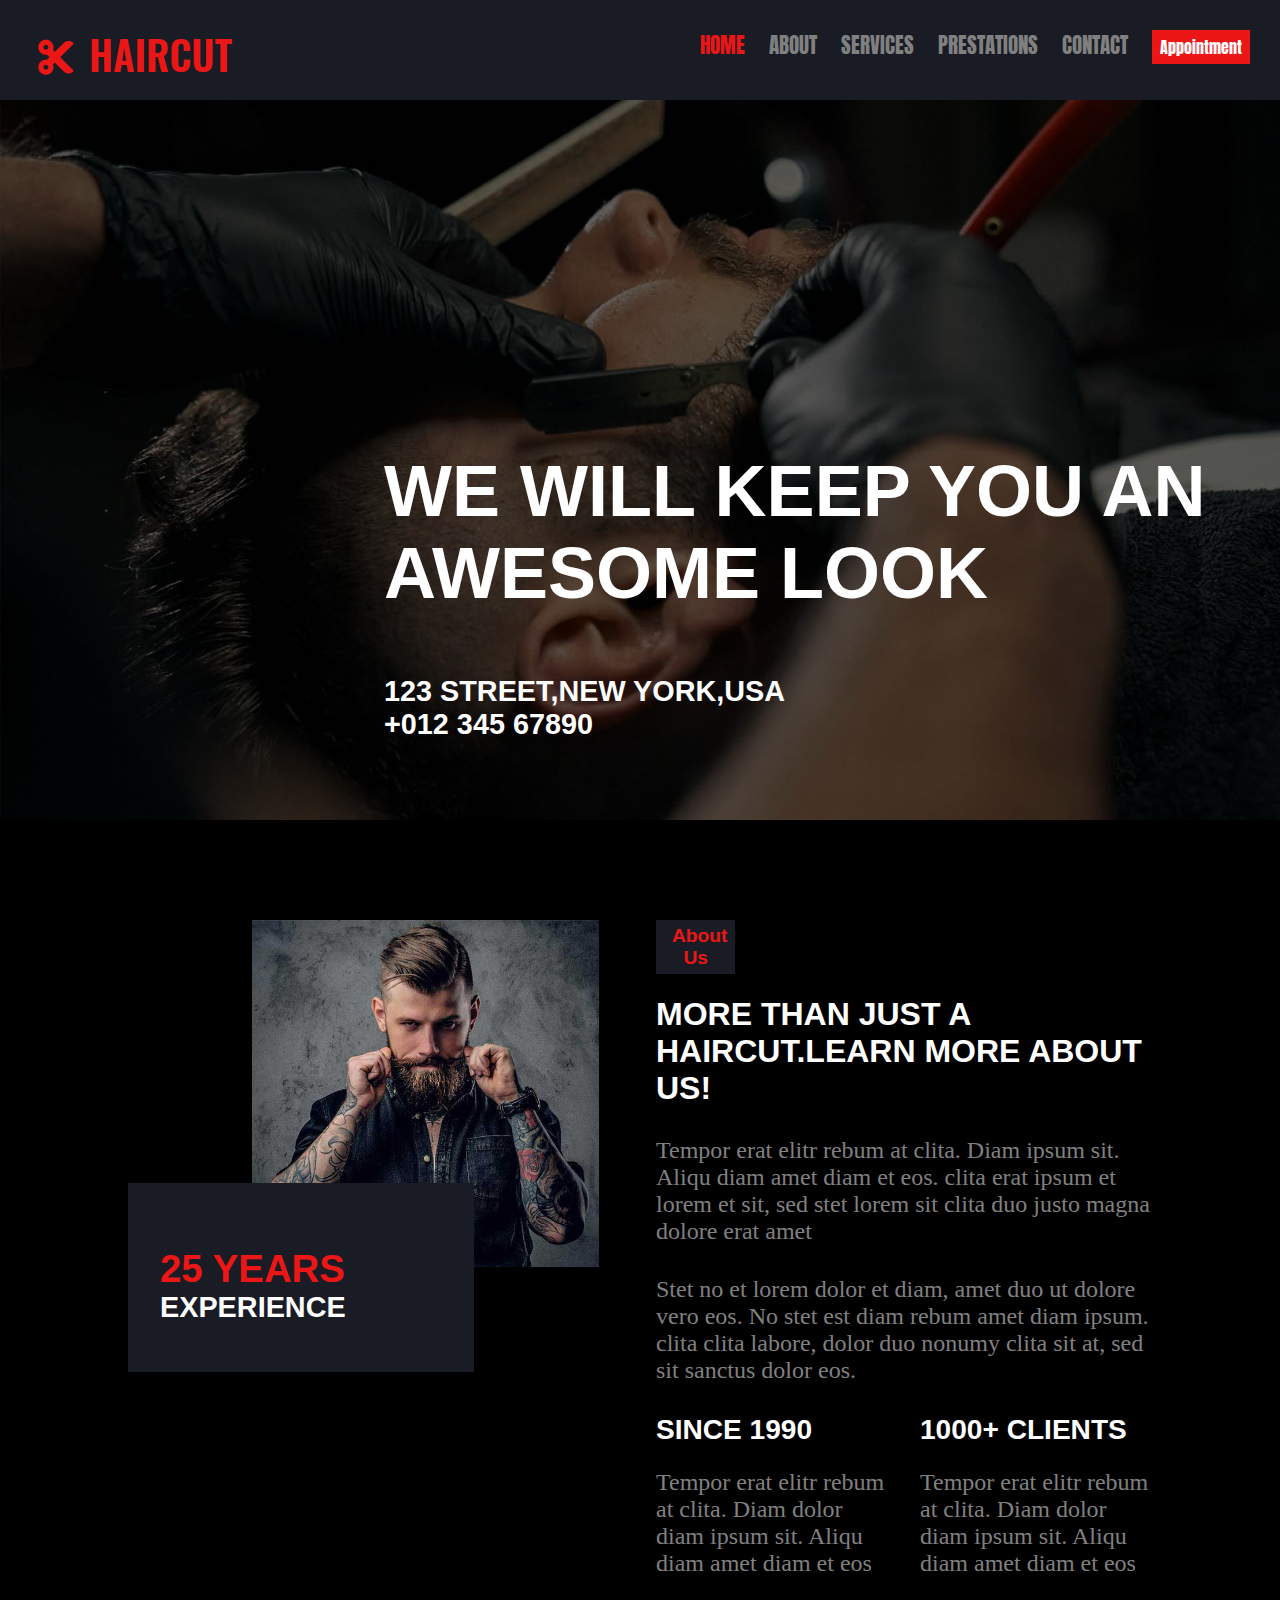
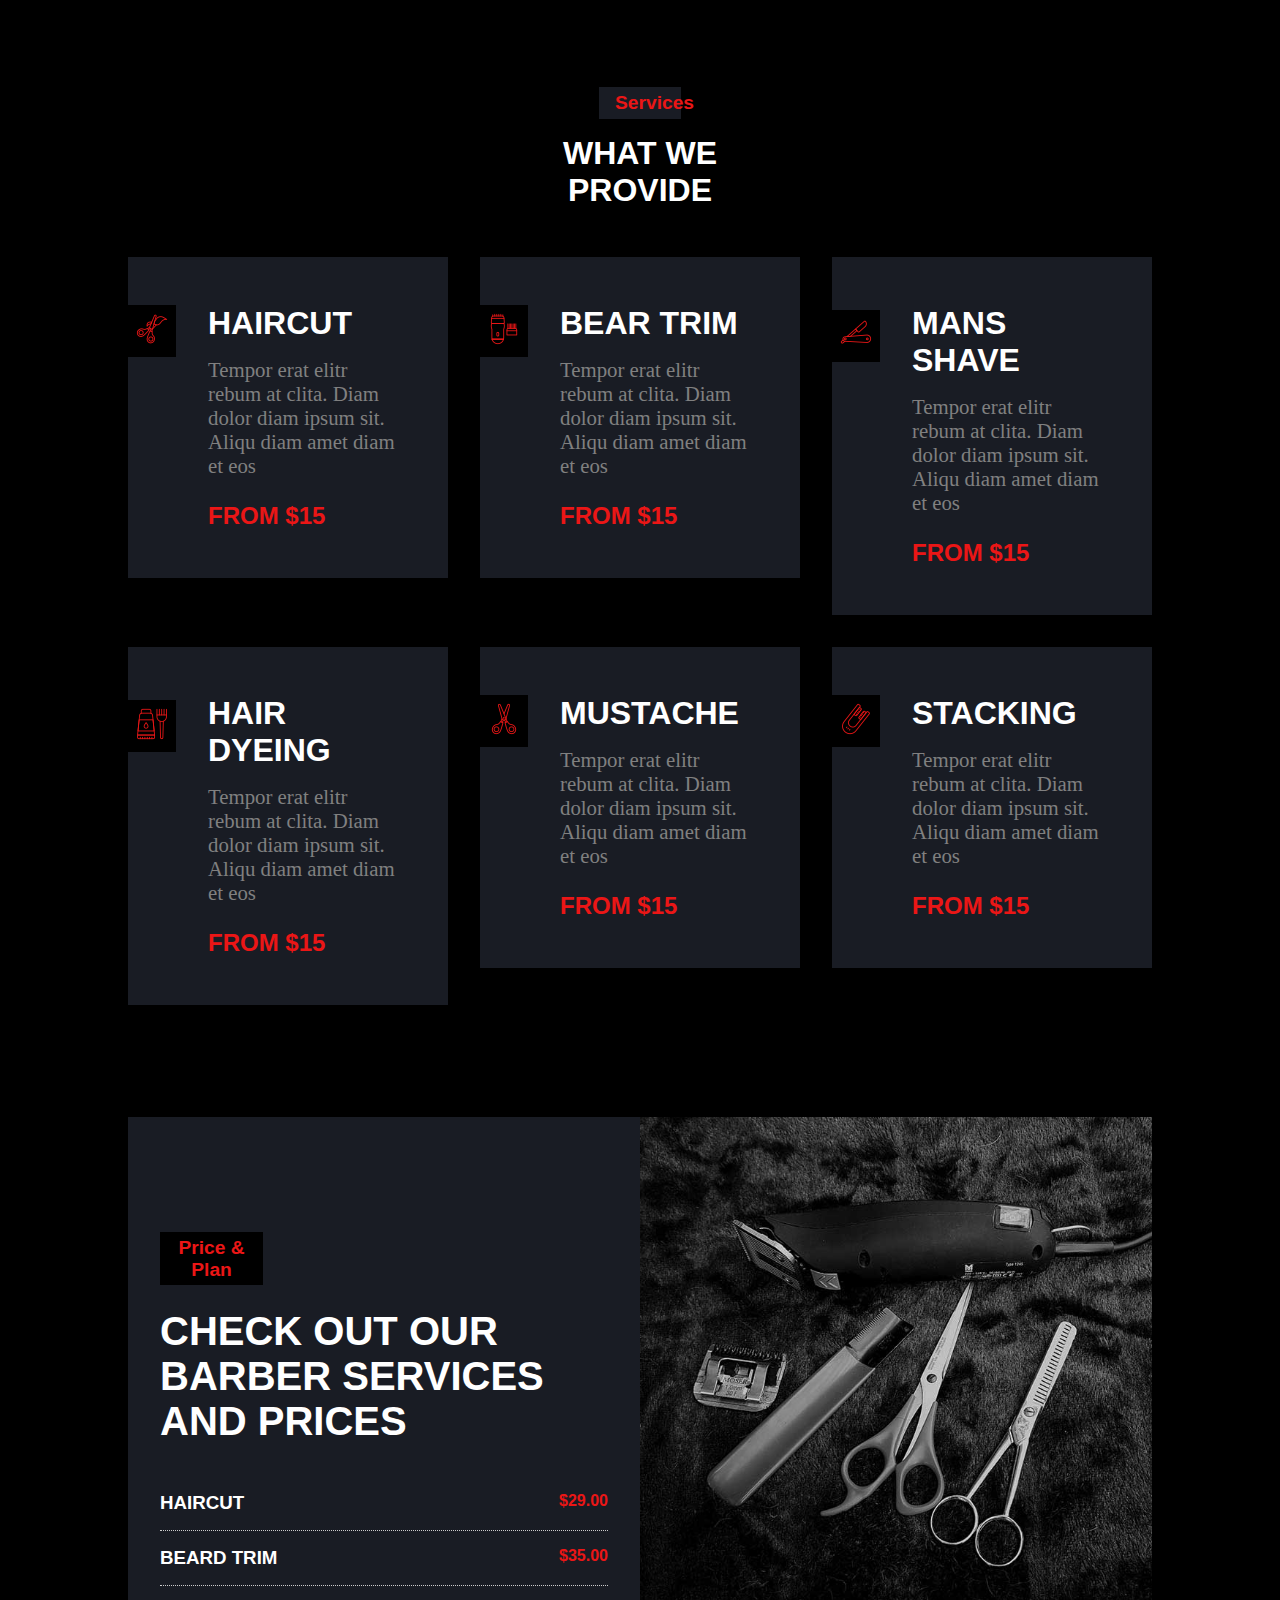
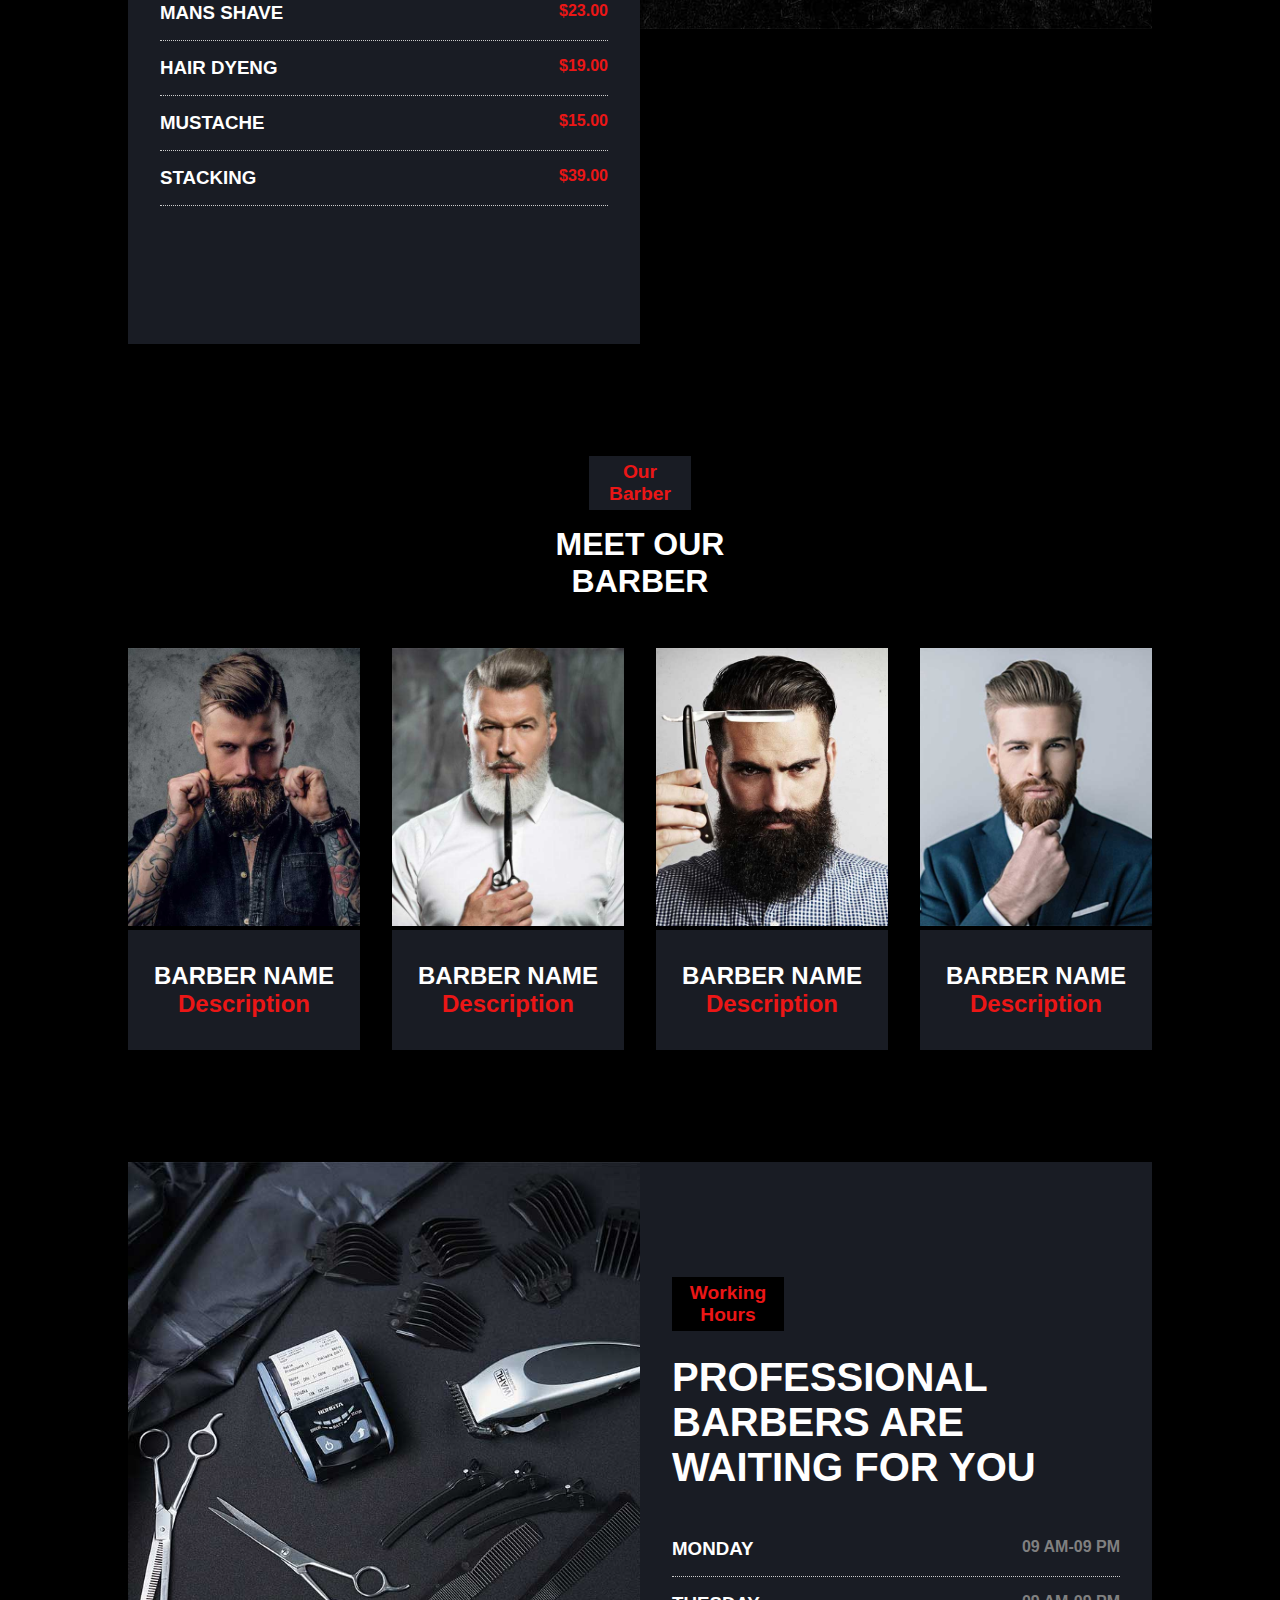
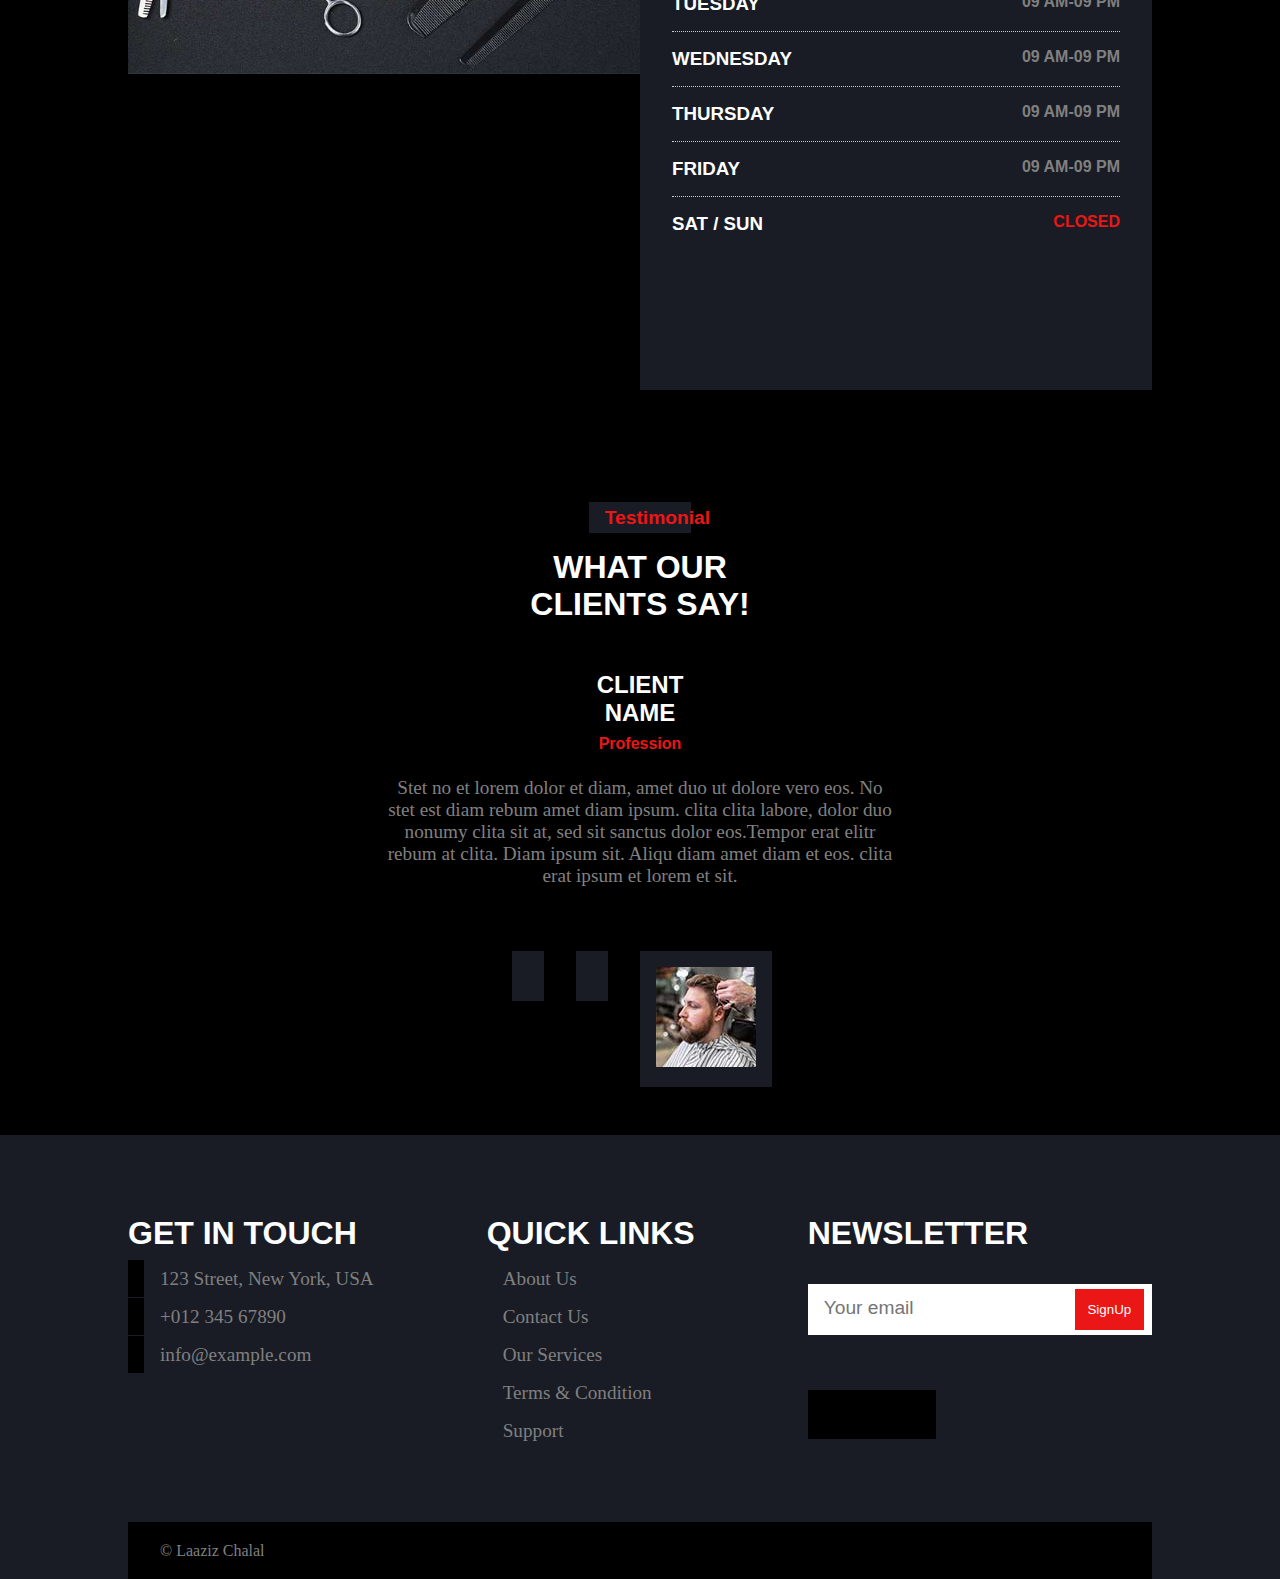
<file: dom/barber/index.html>
<!DOCTYPE html>
<html lang="en">
<head>
    <meta charset="UTF-8">
    <meta http-equiv="X-UA-Compatible" content="IE=edge">
    <meta name="viewport" content="width=device-width, initial-scale=1.0">
    <link rel="stylesheet" href="css/barber.css">
    <link rel="preconnect" href="https://fonts.googleapis.com">
    <link rel="preconnect" href="https://fonts.gstatic.com" crossorigin>
    <link href="https://fonts.googleapis.com/css2?family=Anton&family=Antonio:wght@300&display=swap" rel="stylesheet">
    <script src="js/fontawesome.js"></script>
    <title>Barber</title>
</head>
<body>
    <!-- navbar -->
    <div class="navbar">
        <div class="logo">
            <img src="img/logo.png" alt="">
        </div>

        <div class="link">
            <a href="index.html">HOME</a>
            <a href="about.html">ABOUT</a>
            <a href="service.html">SERVICES</a>
            <div class="dropdown">
                <a title="" class="liens" href="#">Prestations <i class="fas fa-chevron-down"></i></a>
                <div class="sous-menu">
                    <a class="links" href="forfait.html">FORFAIT</a>
                    <a class="links" href="barbier.html">BARBIERS</a>
                    <a class="links" href="horaire.html">HORAIRE</a>
                    <a class="links" href="temoin.html">TÉMOINS</a>

                </div>
            </div>
        <!-- <select name="" id="pg">
            <option value="">PAGE</option>
            <option value="">PAGE1</option>
            <option value="">PAGE2</option>
            <option value="">PAGE3</option>
        </select> -->
            <a href="contact.html">CONTACT</a>
            <a href="#">Appointment  <i class="fa-solid fa-arrow-right"></i></a>
        </div>

        
    </div>
    
    <!-- Photo principale -->
    <div class="cut">
        <img class="ph" src="img/carousel-1.jpg" alt="">
            <h1>WE WILL KEEP YOU AN<br>AWESOME LOOK</h1>
            <h4><i style="color: var(--red);" class="fa-solid fa-location-dot"></i>    123 STREET,NEW YORK,USA<br><i style="color: var(--red);" class="fa-solid fa-phone"></i>    +012 345 67890</h4>
    </div>

    
    <div class="container">
        <!-- About -->
        <div id="about" class="about d-flex">
            <div class="man">
                <img class="bo" src="img/about.jpg" alt="">
                <div class="year">
                    <h1>25 YEARS</h1>
                    <h2>EXPERIENCE</h2>
                </div>
            </div>

            <div class="ab">
                <h1>About Us</h1>
                <h2>MORE THAN JUST A HAIRCUT.LEARN MORE ABOUT US!</h2>
                <p>Tempor erat elitr rebum at clita. Diam ipsum sit. Aliqu diam amet diam et eos. clita erat ipsum et lorem et sit, sed stet lorem sit clita duo justo magna dolore erat amet</p>
                <p>Stet no et lorem dolor et diam, amet duo ut dolore vero eos. No stet est diam rebum amet diam ipsum. clita clita labore, dolor duo nonumy clita sit at, sed sit sanctus dolor eos.</p>
                <div class="sicl d-flex">
                    <div class="since">
                        <h3>SINCE 1990</h3>
                        <p>Tempor erat elitr rebum at clita. Diam dolor diam ipsum sit. Aliqu diam amet diam et eos</p>
                    </div>
                    <div class="client">
                        <h3>1000+ CLIENTS</h3>
                        <p>Tempor erat elitr rebum at clita. Diam dolor diam ipsum sit. Aliqu diam amet diam et eos</p>
                    </div>
                </div>
            </div>
        </div>

        <!-- service -->
        
        <div id="service" class="service">
            <h1>Services</h1>
            <h2>WHAT WE PROVIDE</h2>
        </div>

        <div class="service1 d-flex">
            <div class="serv1">
                <h1>HAIRCUT</h1>
                <p>Tempor erat elitr rebum at clita. Diam dolor diam ipsum sit. Aliqu diam amet diam et eos</p>
                <h2>FROM $15</h2>
                <div class="logo1">
                    <img src="img/haircut.png" alt="">
                </div>
            </div>
            <div class="serv2">
                <h1>BEAR TRIM</h1>
                <p>Tempor erat elitr rebum at clita. Diam dolor diam ipsum sit. Aliqu diam amet diam et eos</p>
                <h2>FROM $15</h2>
                <div class="logo2">
                    <img src="img/beard-trim.png" alt="">
                </div>
            </div>
            <div class="serv3">
                <h1>MANS SHAVE</h1>
                <p>Tempor erat elitr rebum at clita. Diam dolor diam ipsum sit. Aliqu diam amet diam et eos</p>
                <h2>FROM $15</h2>
                <div class="logo3">
                    <img src="img/mans-shave.png" alt="">
                </div>
            </div>
        </div>
        <div class="service2 d-flex">
            <div class="serv4">
                <h1>HAIR DYEING</h1>
                <p>Tempor erat elitr rebum at clita. Diam dolor diam ipsum sit. Aliqu diam amet diam et eos</p>
                <h2>FROM $15</h2>
                <div class="logo4">
                    <img src="img/hair-dyeing.png" alt="">
                </div>
            </div>
            <div class="serv5">
                <h1>MUSTACHE</h1>
                <p>Tempor erat elitr rebum at clita. Diam dolor diam ipsum sit. Aliqu diam amet diam et eos</p>
                <h2>FROM $15</h2>
                <div class="logo5">
                    <img src="img/mustache.png" alt="">
                </div>
            </div>
            <div class="serv6">
                <h1>STACKING</h1>
                <p>Tempor erat elitr rebum at clita. Diam dolor diam ipsum sit. Aliqu diam amet diam et eos</p>
                <h2>FROM $15</h2>
                <div class="logo6">
                    <img src="img/stacking.png" alt="">
                </div>
            </div>
        </div>

        <!-- Price -->

        <div class="pripl d-flex">
            <div class="price">
                <h1>Price & Plan</h1>
                <h2>CHECK OUT OUR BARBER SERVICES AND PRICES</h2>
                <div class="ice d-flex">
                    <div class="a">
                        <h3>HAIRCUT</h3>
                    </div>
                    <div class="b">
                        <h4>$29.00</h4>
                    </div>
                </div>
                <div class="ice d-flex">
                    <div class="a">
                        <h3>BEARD TRIM</h3>
                    </div>
                    <div class="b">
                        <h4>$35.00</h4>
                    </div>
                </div>
                <div class="ice d-flex">
                    <div class="a">
                        <h3>MANS SHAVE</h3>
                    </div>
                    <div class="b">
                        <h4>$23.00</h4>
                    </div>
                </div>
                <div class="ice d-flex">
                    <div class="a">
                        <h3>HAIR DYENG</h3>
                    </div>
                    <div class="b">
                        <h4>$19.00</h4>
                    </div>
                </div>
                <div class="ice d-flex">
                    <div class="a">
                        <h3>MUSTACHE</h3>
                    </div>
                    <div class="b">
                        <h4>$15.00</h4>
                    </div>
                </div>
                <div class="ice d-flex">
                    <div class="a">
                        <h3>STACKING</h3>
                    </div>
                    <div class="b">
                        <h4>$39.00</h4>
                    </div>
                </div>
            </div>
            <div class="plan">
                <img style="width: 100%;" src="img/price.jpg" alt="">
            </div>
        </div>

        <!-- Meet -->

        <div class="meet">
            <h1>Our Barber</h1>
            <h2>MEET OUR BARBER</h2>
        </div>

        <div class="our d-flex">
            <div class="one">
                <img src="img/team-1.jpg" alt="">
                <div class="text">
                    <h1>BARBER NAME</h1>
                    <h2>Description</h2>
                </div>
            </div>
            <div class="two">
                <img src="img/team-2.jpg" alt="">
                <div class="text">
                    <h1>BARBER NAME</h1>
                    <h2>Description</h2>
                </div>
            </div>
            <div class="three">
                <img src="img/team-3.jpg" alt="">
                <div class="text">
                    <h1>BARBER NAME</h1>
                    <h2>Description</h2>
                </div>
            </div>
            <div class="four">
                <img src="img/team-4.jpg" alt="">
                <div class="text">
                    <h1>BARBER NAME</h1>
                    <h2>Description</h2>
                </div>
            </div>
        </div>

        <!-- Hours -->

        <div class="open d-flex">
            <div class="plan">
                <img style="width: 100%;" src="img/open.jpg" alt="">
            </div>
            <div class="hours">
                <h1>Working Hours</h1>
                <h2>PROFESSIONAL BARBERS ARE WAITING FOR YOU</h2>
                <div class="ice2 d-flex">
                    <div class="a">
                        <h3>MONDAY</h3>
                    </div>
                    <div class="b">
                        <h4>09 AM-09 PM</h4>
                    </div>
                </div>
                <div class="ice2 d-flex">
                    <div class="a">
                        <h3>TUESDAY</h3>
                    </div>
                    <div class="b">
                        <h4>09 AM-09 PM</h4>
                    </div>
                </div>
                <div class="ice2 d-flex">
                    <div class="a">
                        <h3>WEDNESDAY</h3>
                    </div>
                    <div class="b">
                        <h4>09 AM-09 PM</h4>
                    </div>
                </div>
                <div class="ice2 d-flex">
                    <div class="a">
                        <h3>THURSDAY</h3>
                    </div>
                    <div class="b">
                        <h4>09 AM-09 PM</h4>
                    </div>
                </div>
                <div class="ice2 d-flex">
                    <div class="a">
                        <h3>FRIDAY</h3>
                    </div>
                    <div class="b">
                        <h4>09 AM-09 PM</h4>
                    </div>
                </div>
                <div type="clo" class="ice2 d-flex">
                    <div class="a">
                        <h3>SAT / SUN</h3>
                    </div>
                    <div class="b">
                        <h4>CLOSED</h4>
                    </div>
                </div>
            </div>
            
        </div>

        <!-- Testimonial -->

        <div class="test">
            <h1>Testimonial</h1>
            <h2>WHAT OUR CLIENTS SAY!</h2>
            <h3>CLIENT NAME</h3>
            <h4>Profession</h4>
            <p>Stet no et lorem dolor et diam, amet duo ut dolore vero eos. No stet est diam rebum amet diam ipsum. clita clita labore, dolor duo nonumy clita sit at, sed sit sanctus dolor eos.Tempor erat elitr rebum at clita. Diam ipsum sit. Aliqu diam amet diam et eos. clita erat ipsum et lorem et sit.</p>
            <div class="trio d-flex">
                <div class="uno"><img src="img/testimonial-1.jpg" alt=""></div>
                <div class="dos"><img src="img/testimonial-2.jpg" alt=""></div>
                <div class="tres"><img src="img/testimonial-3.jpg" alt=""></div>
            </div>
        </div>
    </div>

    <!-- Footer -->

    <div id="contact" class="foot">
        <div class="container d-flex">
            <div class="get">
                <h1>GET IN TOUCH</h1>
                <P><i class="fa-solid fa-location-dot"></i>123 Street, New York, USA</P>
                <p><i class="fa-solid fa-phone"></i>+012 345 67890</p>
                <p><i class="fa-solid fa-envelope"></i>info@example.com</p>
            </div>
            <div class="quick">
                <h1>QUICK LINKS</h1>
                <p><i class="fa-solid fa-chevron-right"></i><a href="">About Us</a></p>
                <p><i class="fa-solid fa-chevron-right"></i><a href="">Contact Us</a></p>
                <p><i class="fa-solid fa-chevron-right"></i><a href="">Our Services</a></p>
                <p><i class="fa-solid fa-chevron-right"></i><a href="">Terms & Condition</a></p>
                <p><i class="fa-solid fa-chevron-right"></i><a href="">Support</a></p>
            </div>
            <div class="letter">
                <h1>NEWSLETTER</h1>
                <div class="sign">
                    <input type="text" placeholder="Your email">
                    <button>SignUp</button>
                </div>
                <div class="social">
                    <i class="fa-brands fa-twitter"></i>
                    <i class="fa-brands fa-facebook-f"></i>
                    <i class="fa-brands fa-youtube"></i>
                    <i class="fa-brands fa-linkedin-in"></i>
                    <a href="#top" class="btn-smooth"> <i class="fa-solid fa-circle-chevron-up"></i></a>
                </div>
            </div>
        </div>
        <div class="container end">
            <p>&copy Laaziz Chalal</p>
        </div>
    </div>
</body>
</html>
</file>
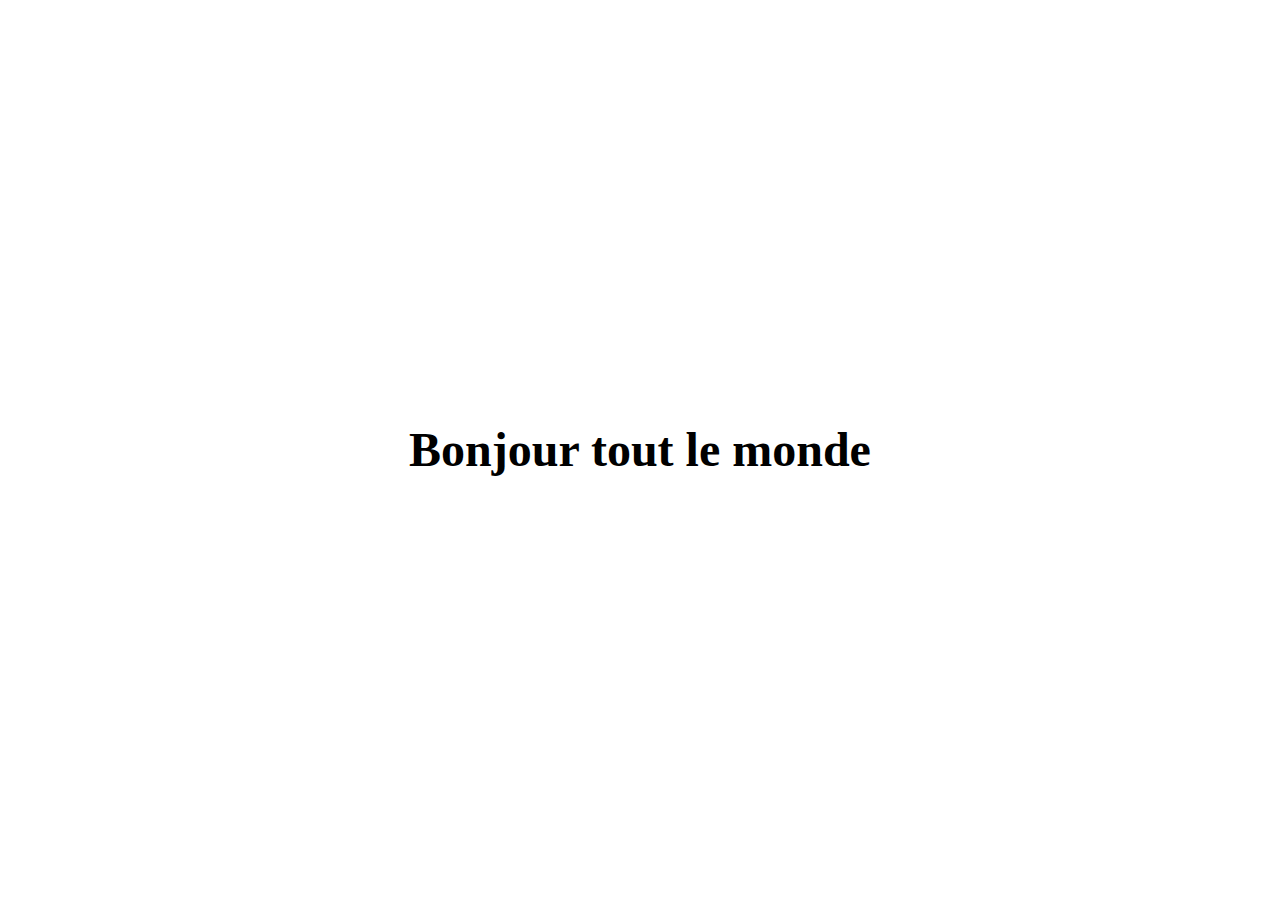
<file: jour1.html>
<!DOCTYPE html>
<html lang="en">

     <head>
          <meta charset="UTF-8">
          <meta http-equiv="X-UA-Compatible" content="IE=edge">
          <meta name="viewport" content="width=device-width, initial-scale=1.0">
          <title>Intro JS</title>
          <link rel="stylesheet" href="css/reset.css">
          <style>
               body {
                    height: 100vh;
                    display: flex;
                    justify-content: center;
                    align-items: center;
               }

               body h1 {
                    font-size: 3em;
                    font-weight: bold;
                    font-family: cursive;
               }
          </style>
     </head>

     <body>
          <h1>Bonjour tout le monde</h1>
     </body>
     <script>
          // Console.log permet d'afficher dans la console
          console.log("Bonjour" + " les " + " amis");

          console.log(5 + 5);

          /*
               On a deja vu deux types:
                    - Chaine de caracteres
                    - Nombre

               Pour des chaines de caractere, "+" signifie concatenation, c'est a dire qu'il va coller la deuxieme chaine a la premiere 
               Pour des nombres, "+" signifie addition"
          */

          console.log(5 + 5) // Addition
          console.log(5 - 5) // Soustraction
          console.log(5 * 5) // Multiplication
          console.log(5 / 4) // Division
          console.log(10 % 3) // Modulo

          /*
          On peut stocker des nombres ou des chaines de caractere dans des variables 
          */
          let nombre1 = 8;
          let nombre2 = 3;

          let resultat = nombre1 * nombre2;

          console.log(resultat)
          console.log(typeof (resultat))
          // typeof permet de connaitre le type d'une variable 

          // Boolean
          // Un boolean est une variable qui ne peut prendre que 2 valeurs.
          // Vrai, ou faux
          let test = true
          console.log(test)






          // Comparaison 

          let chaine1 = "Salut"
          let chaine2 = "Hello"
          let nb1 = 8;
          let nb2 = 12;

          // chaine1 = chaine2
          // console.log(chaine1)

          console.log(chaine1 == chaine2) // Egalité 
          console.log(nb1 > nb2) // Supérieur 
          console.log(nb1 >= nb2) // Supérieur ou égal 
          console.log(nb1 < nb2) // Inférieur 
          console.log(nb1 <= nb2) // Inférieur ou egal 
          console.log(nb1 != nb2) // Différent de 

          // Le == verifie la valeur 
          // Le === vérfie la valeur ET le type 
          console.log(8 == "8")
          console.log(8 === "8")


          console.log(typeof (chaine1 == chaine2))

          // Les opérateurs logiques 

          // Le et &&
          // true && true = true
          // false && true = false
          // true && false = false
          // false && false = false
          let bonnesNotes = false;
          let estSage = true;

          let vaADisney = bonnesNotes && estSage;

          console.log(vaADisney)

          // Le ou ||

          // true || true = true
          // true || false = true
          // false || true = true 
          // false || false = false

          let vientDeManger = false
          let pueDeLaGueule = false

          let brosseLesdent = vientDeManger || pueDeLaGueule
          console.log(brosseLesdent)

          // Conditions 

          // Si la condition est vrai, on lance une instruction, sinon, on lance une autre instruction
          let ilPleut = false;

          if (ilPleut) {
               console.log("Je prends mon parapluie")
          } else {
               console.log("Je sors normal")
          }

          /**
           * Un if attends un boolean comme condition.
           * Si le boolean est vrai, l'inscruction se déclenche
           * Sinon, c'est ce qu'il y a dans le else qui se déclenche
           * Tout les nombres sont condidérés comme true, sauf le 0
           * Toutes les chaines de caracteres sont considérés comme true, sauf la chaine de caractere vide ""
           */

          let var1 = 8
          let var2 = 9
          if ("") {
               console.log("la condition est vrai")
          } else {
               console.log("la condition est fause")
          }


          let age = 20;
          let taille = 190;
          let couleurCheveux = "brun";

          // Si l'age est 30, la taille, 190, et la couleur de cheveux est brun, alors ecrire "C'est Samir !"
          // Si toutes les caracteristiques sont les meme sauf l'age qui est plus jeune que 30ans, alors écrire "C'est Samir, mais plus jeune !"
          // Sinon, on écrit "Ce n'est pas Samir"

          if (age == 30 && taille == 190 && couleurCheveux == "brun") {
               console.log("C'est Samir")
          } else if (age < 30 && taille == 190 && couleurCheveux == "brun") {
               console.log("c'est Samir mais plus jeune")
          }
          else {
               console.log("Ce n'est pas Samir")
          }

          // Si la personne est mineure, on dit "Désolé, ce programme ne fonctionne pas sur les mineurs (avec le meme exemple)

          if (age < 18) {
               console.log("Désolé, ce programme ne fonctionne pas sur les mineurs")
          } else if (age == 30 && taille == 190 && couleurCheveux == "brun") {
               console.log("C'est Samir")
          } else if (age < 30 && taille == 190 && couleurCheveux == "brun") {
               console.log("c'est Samir mais plus jeune")
          }
          else {
               console.log("Ce n'est pas Samir")
          }


          if (age < 18) {
               console.log("Désolé, ce programme ne fonctionne pas sur les mineurs")

          } else {
               if (age == 30 && taille == 190 && couleurCheveux == "brun") {
                    console.log("C'est Samir")
               } else if (age < 30 && taille == 190 && couleurCheveux == "brun") {
                    console.log("c'est Samir mais plus jeune")
               }
               else {
                    console.log("Ce n'est pas Samir")
               }
          }


          // Des boucles 

          test = true
          while (test) {
               console.log("Je suis l'instruction qui se repete")
               test = false;
          }

          // Exercice : Creer une boucle qui écrit "Je suis l'instruction qui se repete 15 fois"

          let nombreTour = 0
          while (nombreTour < 15) {
               console.log("Je suis l'instruction qui se repete : " + nombreTour)
               nombreTour = nombreTour + 1
          }





     </script>

</html>
</file>
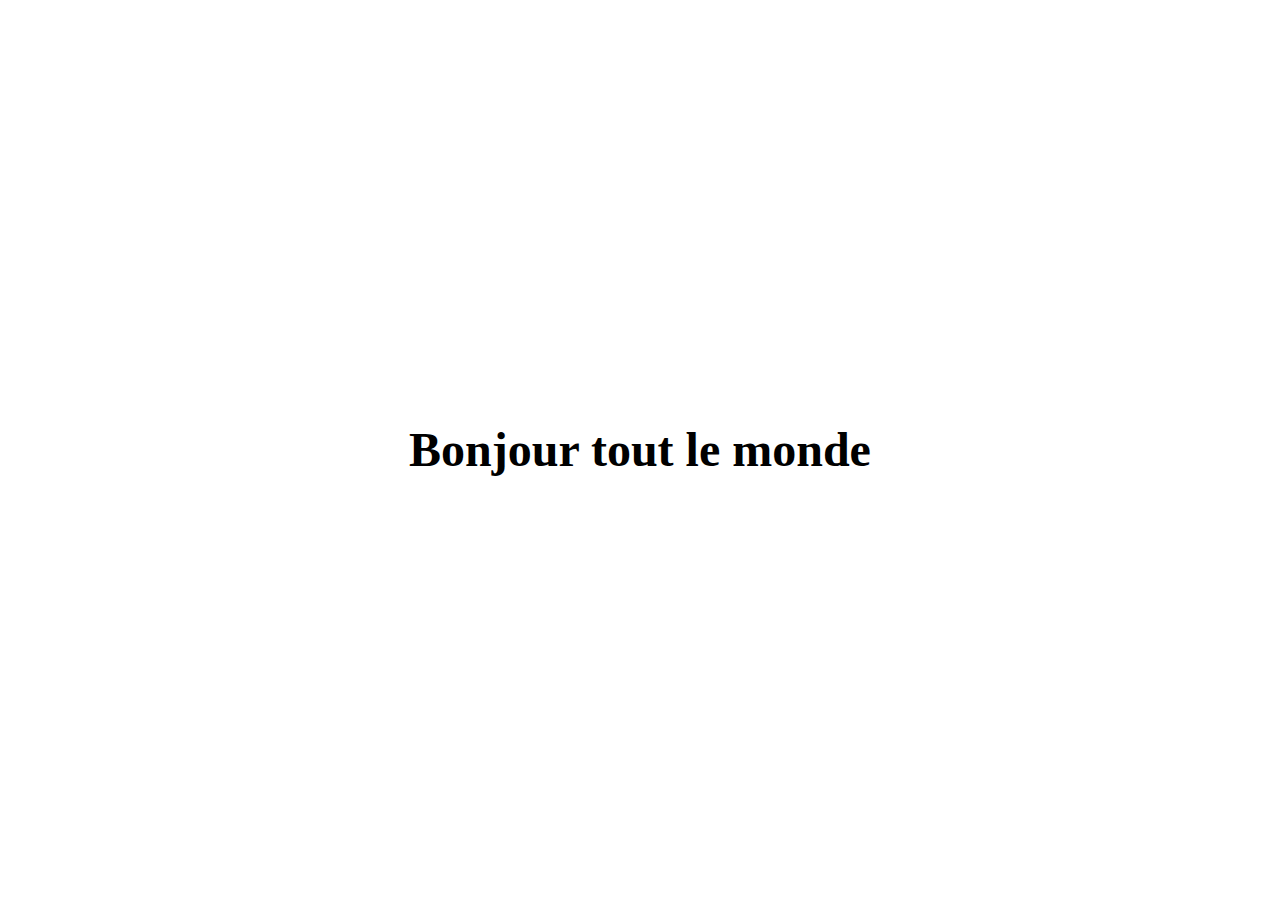
<file: jour2.html>
<!DOCTYPE html>
<html lang="en">

     <head>
          <meta charset="UTF-8">
          <meta http-equiv="X-UA-Compatible" content="IE=edge">
          <meta name="viewport" content="width=device-width, initial-scale=1.0">
          <title>Intro JS</title>
          <link rel="stylesheet" href="css/reset.css">
          <style>
               body {
                    height: 100vh;
                    display: flex;
                    justify-content: center;
                    align-items: center;
               }

               body h1 {
                    font-size: 3em;
                    font-weight: bold;
                    font-family: cursive;
               }
          </style>
     </head>

     <body>
          <h1>Bonjour tout le monde</h1>


          <script>

               // LISTE EXERCICES WHILE

               //    1. Creez une boucle infinie qui écrit “Encore et encore…”
               // 	2. Creez une boucle qui écrit sur 100 lignes “Encore et encore”
               // 	3. Creez une boucle qui écrit sur 100 lignes “Encore et encore”, sauf la première ligne, on écrit “Je suis le commencement”
               //    4. Creez une boucle qui écrit sur 100 lignes “Encore et encore”, sauf la 20IEME ligne, on écrit “Je suis lA 20ieme ligne” 
               // 	5. Creez une boucle qui écrit sur 100 lignes “Encore et encore”, sauf la première ligne, on écrit “Je suis le commencement”, et la dernière ligne

               // 		Creez une variable x que vous pouvez faire varier

               // 	6. Creez une boucle qui écrit sur x ligne, “Encore et encore”, sauf la dernière ligne, on écrit “Je suis la derniere ligne.
               // 		Vous pouvez faire varier x
               // 	7. Creer une boucle qui écrit “Je suis une ligne paire” pour toutes les lignes paires, et “Je suis une ligne impaire” pour toutes les lignes impairs
               // 	8. Creez une boucle qui écrit “Je suis normal” sur toutes les lignes, sauf les multiples de 7, ou une ligne vide est renvoyée
               // 	9. Creez une boucle qui écrit “Je suis normal” sur toutes les lignes.
               //  Execption : On écrira le numero de la ligne en cours pour la troisieme ligne, puis a partir de cette ligne, toutes les 5 lignes


               // while (true){
               //      console.log("Encore et encore...");
               // }

               let i = 1
               while (i <= 100) {
                    console.log("Encore et encore");
                    i++;
               }


               console.log("Exercice 3")
               i = 1
               while (i <= 100) {
                    if (i == 1) {
                         console.log("Je suis le commemcement")
                    } else {
                         console.log("Encore et encore");
                    }
                    i++;
               }


               console.log("Exercice 4")
               i = 1
               while (i <= 100) {
                    if (i == 20) {
                         console.log("Je suis la 20ieme ligne")
                    } else {
                         console.log("Encore et encore");
                    }
                    i++;
               }


               console.log("Exercice 5")
               i = 1
               while (i <= 100) {
                    if (i == 1) {
                         console.log("Je suis le commemcement")
                    } else if (i == 100) {
                         console.log("Je suis la derniere ligne")
                    }
                    else {
                         console.log("Encore et encore");
                    }
                    i++;
               }


               console.log("Exercice 6")
               x = 200
               i = 1
               while (i <= x) {
                    if (i == x) {
                         console.log("Je suis la derniere ligne")
                    }
                    else {
                         console.log("Encore et encore : " + i);
                    }
                    i++;
               }


               console.log("Exercice 7")
               x = 200
               i = 1
               while (i <= x) {
                    if (i % 2 == 0) {
                         console.log("Je suis une ligne pair")

                    } else {
                         console.log("Je suis une ligne impair")

                    }
                    i++;
               }

               console.log("Exercice 8")
               x = 200
               i = 1
               while (i <= x) {
                    if (i % 7 == 0) {
                         console.log("")

                    } else {
                         console.log("Je suis normal")

                    }
                    i++;
               }

               console.log("Exercice 9")
               x = 200
               i = 1
               while (i <= x) {
                    if (i % 5 == 3) {
                         console.log(i)

                    } else {
                         console.log("Je suis normal")

                    }
                    i++;
               }

               /* On réalise que seuls les lignes 3,8,13,18,23...vont s'afficher differement
               Donc on cherche comment les discrimiers des autres nombre
               On remarque que chacun de ses nombre modulo 5 = 3
               i % 5 = 3
               C'est normal, on commence à 3, et après à chaque fois on ajoute 5, donc il reste toujours 3
               */



               // Boucle FOR 
               console.log("Une boucle for")
               for (i = 1; i <= 100; i++) {
                    console.log("Encore et encore...")
               }

               // Exercices Boucle for 

               // 1. Ecrivez tout les nombres entre 1 et 100
               // 2. Ecrivez tout les nombres entre 100 et 1
               // 3. Ecrivez tout les nombres paires entre 1 et 200
               // 4. Ecrivez tout les nombres impaires entre 50 et -100
               // 5. A l’aide d’une boucle, écrivez la table de multiplication de 8 jusqu’a 100
               // 8 * 0 = 0
               // 8 * 1 = 1
               // …
               // 8 * 100 = 800
               // 6. Ecrivez la liste de tout les nombres au carré entre 1 et 1000
               // 1, 4, 9, 16, 25..

               console.log("Exo 1")
               for (let i = 1; i <= 100; i++) {
                    console.log(i)
               }

               console.log("Exo 2")
               for (let i = 100; i >= 1; i--) {
                    console.log(i)
               }

               console.log("Exo 3")
               for (let i = 2; i <= 200; i = i + 2) {
                    console.log(i)
               }

               console.log("Exo 4")
               for (let i = 49; i >= -99; i = i - 2) {
                    console.log(i)
               }

               console.log("Exo 5")
               for (let i = 0; i <= 100; i++) {
                    let resultat = i * 8
                    console.log("8 * " + i + " = " + resultat)
               }

               console.log("Exo 6")
               for (let i = 1; i <= 31; i++) {
                    console.log(i * i)
               }

               console.log("Exo 7")
               // let table = 3
               // console.log("Table de " + table)
               // for (let i = 0; i <= 10; i++) {
               //      console.log(table + " * " + i + " = " + table * i)
               // }



               for (let table = 0; table <= 10; table++) { // Pour table variant de 0 a 10
                    console.log("Table de " + table)  //    On affiche "Table de "
                    for (let i = 0; i <= 10; i++) {         // Pour i variant de 0 a 10
                         console.log(table + " * " + i + " = " + table * i)  // on affiche la ligne de multiplication en cours
                    }
               }



               // Array 

               // 2 façons de demarrer une liste :
               let frigo = new Array(
                    "Concombre",
                    "Tomate",
                    "Salade",
                    "Ketchup",
                    "Yaourt",
                    "Yaourt"
               )
               let debarras = [
                    "Cereale",
                    "Conserve",
                    "Riz",
                    "Pomme de terre"
               ]

               console.log(frigo)
               console.log(debarras)
               console.log(frigo.length) // Permet d'avoir la longueur de la liste


               console.log(debarras[2])

               // Exercice, a l'aide d'une boucle for, afficher tout les éléments de la liste
               console.log("Exercice afficher liste")
               for (let i = 0; i < debarras.length; i++) {
                    console.log(debarras[i])
               }


               // Tableau associatifs

               let sallePantin = {
                    nbOrdi: 12,
                    nbSalle: 3,
                    wifi: true
               };

               console.log(sallePantin["wifi"]);

               for (let cle in sallePantin) {
                    console.log(cle + " : " + sallePantin[cle])
               }

               // Creez une liste de couleurs
               // Afficher tout les éléments de la façon suivante 
               // "Le code hexa de la couleur rouge est #FF0000"

               // "rouge" -> "#FF0000"   
               // "vert"  -> "#00FF00"
               // "bleu"  -> "#0000FF"

               // Exercice 2
               // Creez une liste dont chaque élément contient une lettre du mot Salut
               // Puis écrivez 
               // Dans un premier temps : Salut 
               // Dans un deuxieme temps : tulaS

               let mot = ["S", "a", "l", "u", "t"]

               mot[0]
               mot[1]
               mot[2]
               mot[3]
               mot[4]


               for (let i = 0; i < mot.length; i++) {
                    console.log(mot[i])
               }


               for (let i = mot.length - 1; i >= 0; i--) {
                    console.log(mot[i])
               }

               // Exercice 3
               // Ecrivez une liste avec 10 jouets à l'interieur
               // avion
               // dinette
               // trotinette
               // velo
               // poupee
               // ballon
               // bille
               // arc
               // barbie
               // pistolet


               // Ensuite, écrivez la phrase "La poupée est rangée dans la cle 6" (par exemple si la cle est 6, un autre chiffre sinon)


               // Exercice 4
               // 



          </script>
     </body>


</html>
</file>
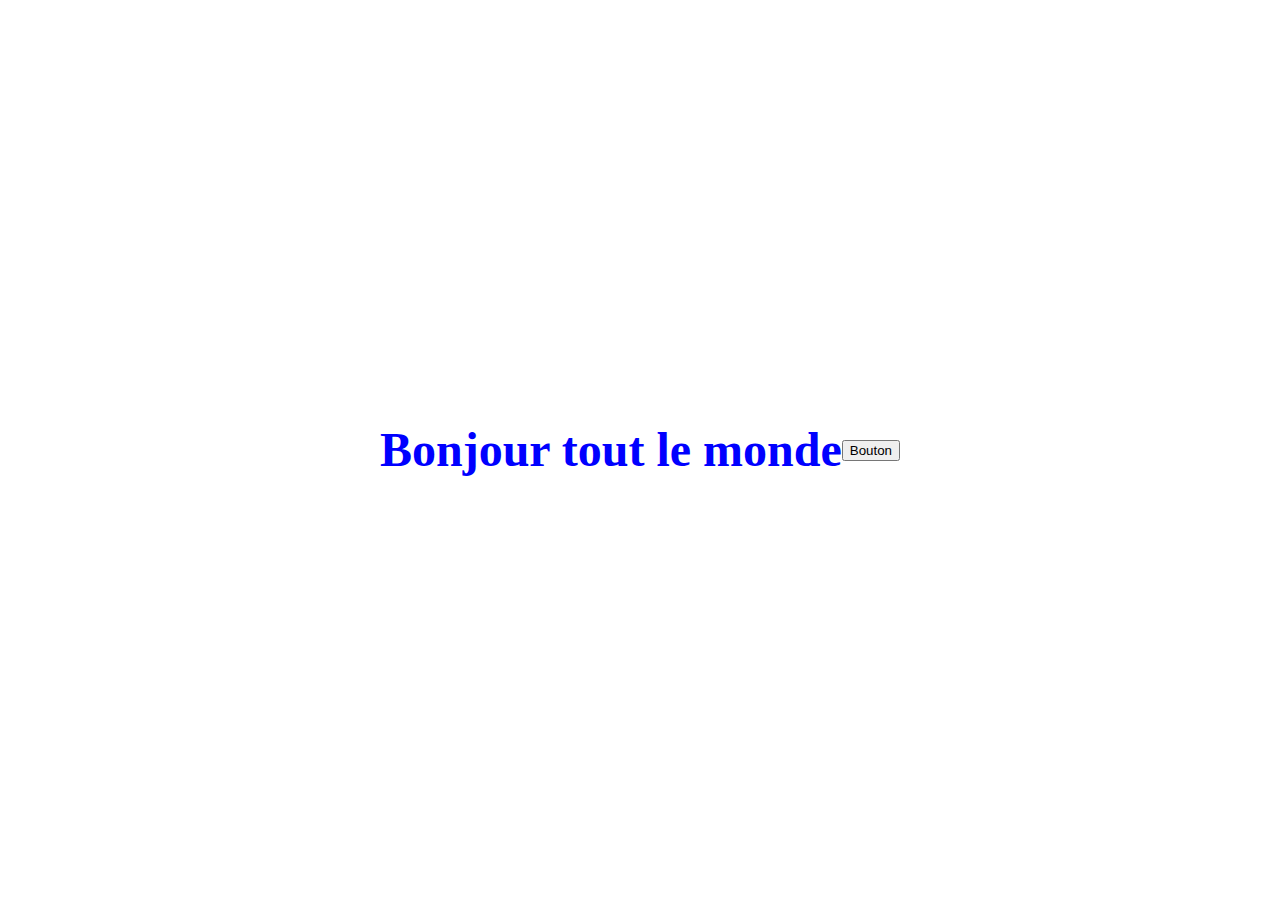
<file: jour3.html>
<!DOCTYPE html>
<html lang="en">

     <head>
          <meta charset="UTF-8">
          <meta http-equiv="X-UA-Compatible" content="IE=edge">
          <meta name="viewport" content="width=device-width, initial-scale=1.0">
          <title>Intro JS</title>
          <link rel="stylesheet" href="css/reset.css">
          <style>
               body {
                    height: 100vh;
                    display: flex;
                    justify-content: center;
                    align-items: center;
               }

               body h1 {
                    font-size: 3em;
                    font-weight: bold;
                    font-family: cursive;
                    color: red
               }
          </style>
     </head>

     <body>
          <h1 id="titre" class="element">Bonjour tout le monde</h1>
          <button id="bouton" class="element">Bouton</button>


          <script>

               let reponse = prompt("Comment ça va");
               console.log(reponse)

               /* Exercice : Si la reponse est 0, ecrire dans la console "Vous avez choisi 0
               Si la reponse est 1, ecrire dans la console "vous avez choisi 1"
               Si la reponse est 2, ecrire dans la console "vous avez choisi 2"
               Si la reponse est 3, ecrire dans la console "vous avez choisi 3"
               Si la reponse est 4, ecrire dans la console "vous avez choisi 4"
               Si c'est autre chose, ecrire dans la console "Vous n'avez pas choisi un nombre entre 0 et 4
               */


               if (reponse == 0) {
                    console.log("Vous avez choisi 0")
               }
               else if (reponse == 1) {
                    console.log("Vous avez choisi 1")
               }
               else if (reponse == 2) {
                    console.log("Vous avez choisi 2")
               }
               else if (reponse == 3) {
                    console.log("Vous avez choisi 3")
               }
               else if (reponse == 4) {
                    console.log("Vous avez choisi 4")
               }
               else {
                    console.log("Vous n'avez pas choisi un nombre entre 0 et 4")
               }


               // Refaire cet exercice, en utilisant un switch


               switch (reponse) {
                    case '0':
                         console.log('Vous avez choisi 0');
                         break;
                    case '1':
                         console.log('Vous avez choisi 1');
                         break;
                    case '2':
                         console.log('Vous avez choisi 2');
                         break;
                    case '3':
                         console.log('Vous avez choisi 3');
                         break;
                    case '4':
                         console.log('Vous avez choisi 4');
                         break;
                    default:
                         console.log("Vous n'avez pas choisi un nombre entre 0 et 4");
               }

               // Concatenation
               console.log("Vous avez écrit " + reponse)
               console.log('Vous avez écrit ' + reponse)
               console.log(`Vous avez écrit ${reponse}`)

               // Le symbole \ permet d'échapper un caractere. Ceca signifie qu'il annule les super propriété du caractere suivant
               console.log('Je m\'appelle Samir \\')



               // Affichez autant de fois "Bonjour n°x" que choisi par l'utilisateur 
               // Vous utiliserez un prompt pour récuperer l'information et la stocker dans une variable 

               let nbBonjour = prompt("Combien de fois voulez vous qu'on vous dise bonjour ?")

               console.log(nbBonjour)

               for (let i = 1; i <= nbBonjour; i++) {
                    console.log("Bonjour n°" + i)
               }


               // Les fonctions 


               function machineADireBonjour(nb) {
                    for (let i = 1; i <= nb; i++) {
                         console.log("Bonjour n°" + i)
                    }
               }

               machineADireBonjour(15)

               // Ecrire une fonction qui prendra un nombre d'arbre en parametre et qui écrira le nombre de feuilles total du jardin.
               // Chaque arbre à 800 feuilles

               function nbFeuille(nbArbre) {
                    console.log(800 * nbArbre) // On affiche le resultat voulu dans la console, mais il n'est pas renvoyé, donc pas récuperable
                    return 800 * nbArbre  // Le résultat n'est pas affiché dans la console, mais il est retourné. On peut alors le stocker dans une variable, et le manipuler
               }

               nbFeuille(8)
               nbFeuille(15)
               nbFeuille(20)
               nbFeuille(30)
               nbFeuille(50)

               console.log(typeof (nbFeuille(15)))


               if (nbFeuille(1) < 3000) {
                    console.log("Je peux m'en sortir seul")
               } else {
                    console.log("J'ai besoin d'aide")
               }


               // Soit 2 variable, age et le genre

               // Creez une fonction qui renvoie true si la personne est un homme de plus de 70 ans 

               let age = 56
               let genre = "homme"

               function vieilleHomme(age, genre) {
                    if (age < 70) {
                         return false
                    }

                    if (genre != "homme") {
                         return false
                    }

                    return true
               }


               if (vieilleHomme(age, genre)) {
                    console.log("Oui, c'est un vieux !")
               }



               // Creez une fonction qui renvoie le prix avec la TVA incluse

               // Creez une autre fonction qui renvoie le prix avec la TVA incluse, MAIS avec un taux à définir.
               // La fonction prends donc 2 parametres cette fois

               function prixTtc(prixHt) {
                    let taux = 20;
                    let pttc = prixHt + prixHt * taux / 100
                    return pttc
               }
               console.log(prixTtc(50))

               // En écrivant taux = 20 dans les parametres, on considère que si au moment de l'appel le taux n'est pas défini, alors le taux doit être égal a 20
               function prixTtcTaxeVariable(prixHt, taux = 20) {
                    let pttc = prixHt + prixHt * taux / 100
                    return pttc
               }

               console.log(prixTtcTaxeVariable(100, 50))
               console.log(prixTtcTaxeVariable(100))



               /* Portee de variable
                    - var crée la variable en global
                    - let créé la variable dans son espace locale
                    - const créé la cariable dans son espace locale et ne doit pas etre reassigner

                    Par défaut, utilisons let le plus souvent
               */
               var age1 = 30

               {
                    let variable = "coucou"
                    console.log(variable)

                    var variable2 = "Var2"
                    console.log(variable2)

                    const variable3 = "Var3"

               }
               //console.log(variable)
               // console.log(variable2)
               // console.log(variable3)


               // Le DOM

               // Le DOM est un objet qui contient tout le HTML de la page, et les propriétés de chaque élément
               // Tout est dans le mot clef "document"
               console.log(document)

               // On utilise getElementById pour récuperer un élément précis
               let monTitre = document.getElementById("titre")

               console.log(monTitre)

               // On peut ensuite modifier un élément de style de la façon suivante
               monTitre.style.color = "blue"


               // Ici, on change la couleur du titre lorsque l'on clique sur le bouton
               let monBouton = document.getElementById("bouton")
               function changeColor() {
                    monTitre.style.color = "yellow"
               }
               monBouton.addEventListener("click", changeColor)


               // Ecrire un bout de code pour que lorsque l'on clique sur le titre lui meme, il redevienne rouge
               monTitre.addEventListener("click", function () {
                    monTitre.style.color = "red"
               })

               let listeElements = document.getElementsByClassName("element")

               console.log(listeElements)

               // Exercice : En utilisant la boucle de votre choix, faite en sorte qu'en survolant un élément qui contient la classe "element", celui change de font-size

               for (let unElement of listeElements) {
                    unElement.addEventListener("mouseover", function () {
                         console.log("je me declenche")
                         monTitre.style.backgroundColor = "red"
                         monTitre.style.fontSize = "140px"
                    })

                    unElement.addEventListener("mouseout", function () {
                         console.log("je me declenche")
                         monTitre.style.backgroundColor = "transparent"
                         monTitre.style.fontSize = "70px"

                    })
               }

               // document.getElementById("mon-id") On peut selectionner par l'id
               // document.getElementsByClassName("ma-class") On peut selectionner par la class
               // document.querySelector("header .conteneur img") On peut selectionner avec le chemin CSS qui nous convient
               // document.querySelectorAll("header div")  Pareil que query selector, mais nous renvoie une liste

          </script>
     </body>


</html>
</file>
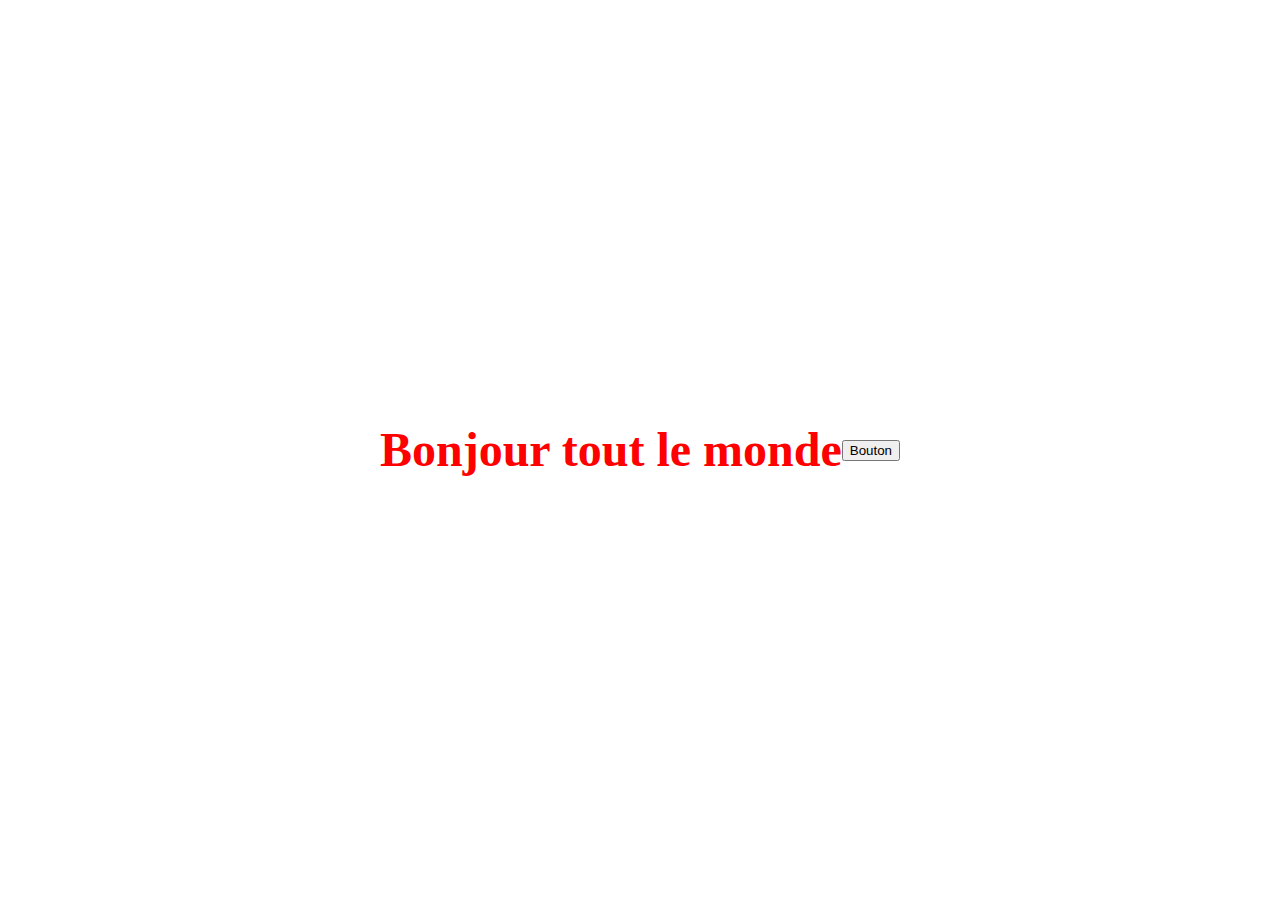
<file: jour4.html>
<!DOCTYPE html>
<html lang="en">

     <head>
          <meta charset="UTF-8">
          <meta http-equiv="X-UA-Compatible" content="IE=edge">
          <meta name="viewport" content="width=device-width, initial-scale=1.0">
          <title>Intro JS</title>
          <link rel="stylesheet" href="css/reset.css">
          <style>
               body {
                    height: 100vh;
                    display: flex;
                    justify-content: center;
                    align-items: center;
               }

               body h1 {
                    font-size: 3em;
                    font-weight: bold;
                    font-family: cursive;
                    color: red
               }
          </style>
     </head>

     <body>
          <h1 id="titre" class="element">Bonjour tout le monde</h1>
          <button id="bouton" class="element">Bouton</button>


          <script>

               //                exercice liste 1

               // let prenom = ["marc", "Jean", "andrea", "zied", "jeanne", "mohamed"]

               // 1_ Parcourir et afficher toute la liste
               // 	// En utilisant un for ... of
               // 2_ Parcourir la liste, et afficher seulement les prenoms commançant par la lettre m
               // 	// pensez à "string.charAt()"
               // 3_ Parcourir toute la liste, et afficher seulement les prenoms commançant par la lettre j (minuscule ou majucule)
               // 4_ Parcourir la liste et n'afficher que les prenoms de 4 lettres
               // 5_ Parcourir la liste et n'afficher que les prenom plus long que 6 lettres (inclus)



               // 6_ Parcourir la liste et enlever toutes les majuscules des premières lettres s'il y en a (les transformer en minuscule)
               // 7_ Dans la liste, intervertir "marc" par "mohamed"
               // 8_ Ajouter le prenom "anna" à la fin de la liste
               // 9_ Ajouter le prenom "sophie" au tout début de la liste
               // 10_ Retirez "andrea" de la liste


               let listPrenom = ["marc", "Jean", "andrea", "zied", "jeanne", "mohamed"]


               console.log("Exercice 1")
               for (let prenom of listPrenom) {
                    console.log(prenom)
               }

               console.log("Exercice 2")
               for (let prenom of listPrenom) {
                    if (prenom.charAt(0) == "m") {
                         console.log(prenom)
                    }
               }

               console.log("Exercice 3")
               for (let prenom of listPrenom) {
                    if (prenom.charAt(0).toLowerCase() == "j") {
                         console.log(prenom)
                    }
               }

               console.log("Exercice 4")
               for (let prenom of listPrenom) {
                    if (prenom.length == 4) {
                         console.log(prenom)
                    }
               }

               console.log("Exercice 5")
               for (let prenom of listPrenom) {
                    if (prenom.length >= 6) {
                         console.log(prenom)
                    }
               }



               console.log("Exercice 6")
               for (let i = 0; i < listPrenom.length; i++) {
                    listPrenom[i] = listPrenom[i].toLowerCase()
               }
               console.log(listPrenom)


               console.log("Exercice 7")
               let memory = listPrenom[0]
               listPrenom[0] = listPrenom[listPrenom.length - 1]
               listPrenom[listPrenom.length - 1] = memory
               console.log(listPrenom)


               console.log("Exercice 8")
               listPrenom.push("Anna")
               console.log(listPrenom)


               console.log("Exercice 9")
               listPrenom.unshift("Sophie")
               console.log(listPrenom)

               // console.log("Exercice 10")
               // listPrenom.splice(listPrenom, 5)
               // console.log(listPrenom)

          </script>
     </body>


</html>
</file>
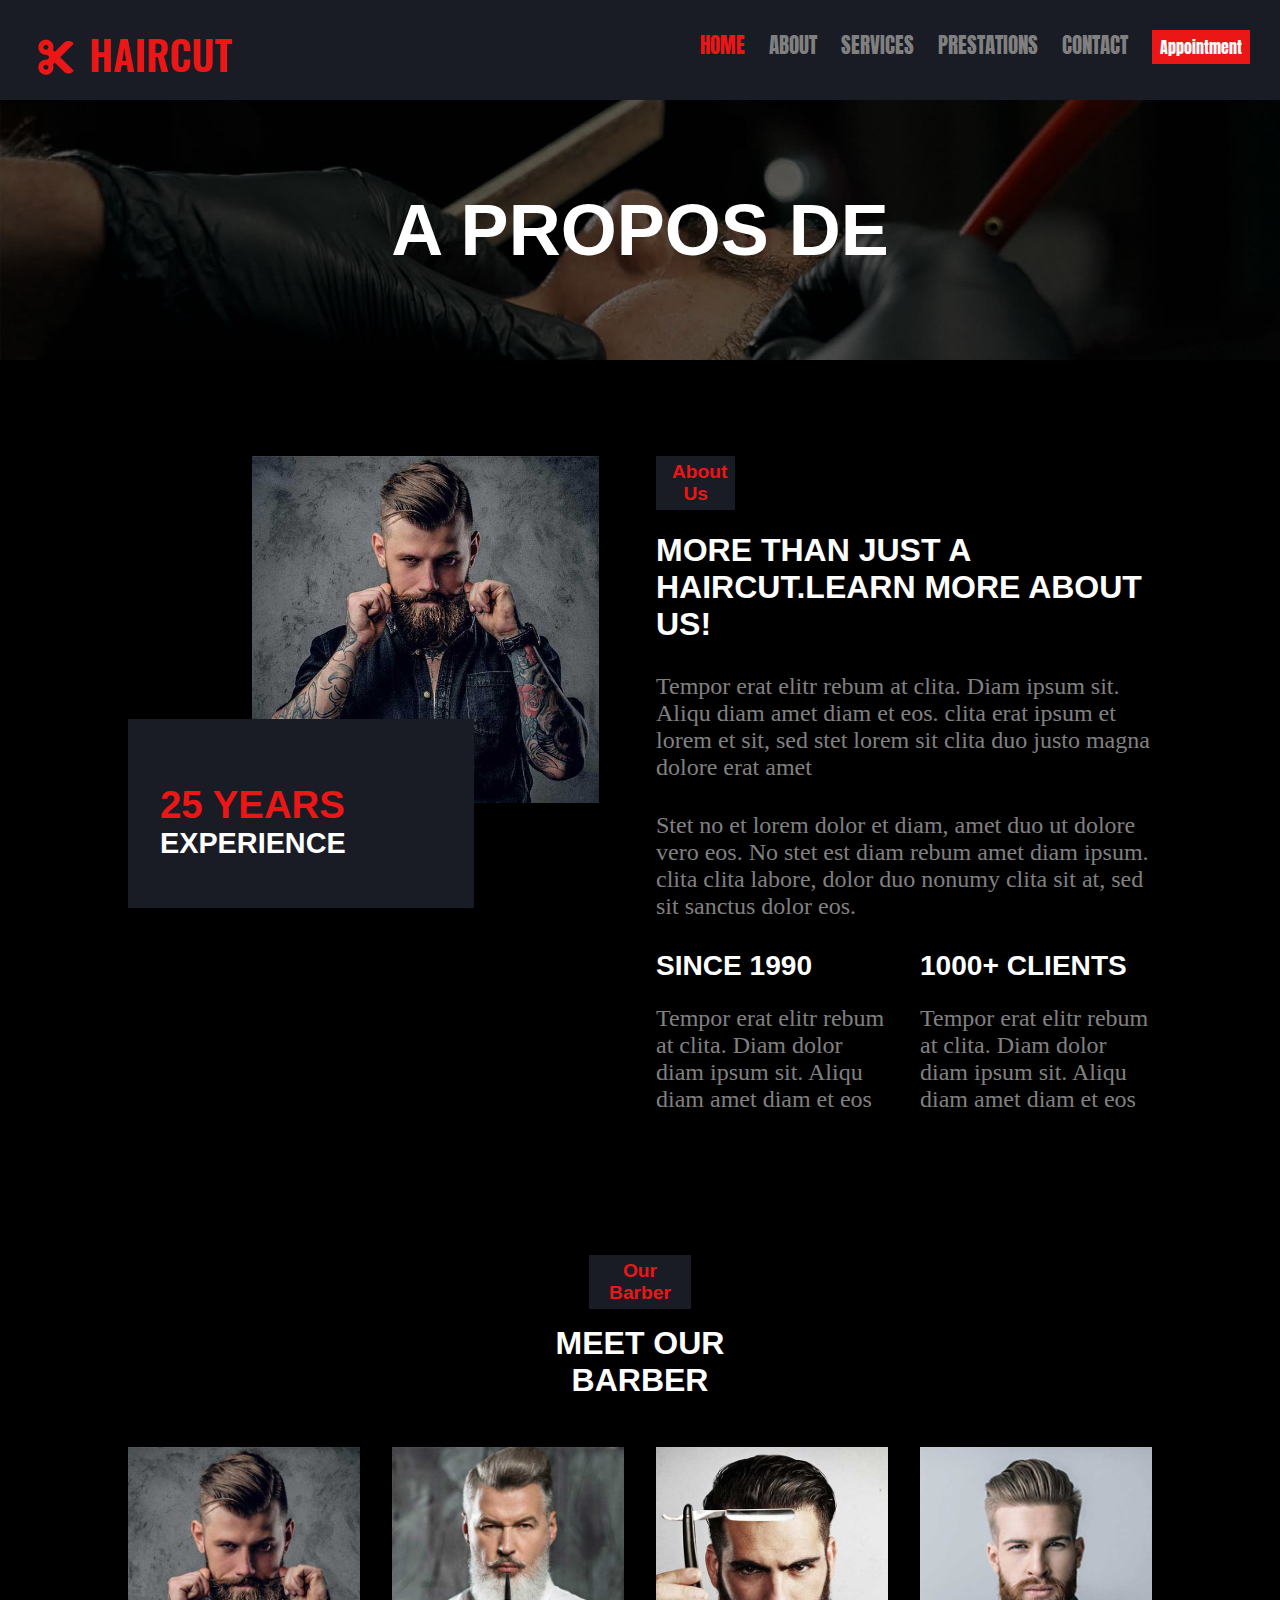
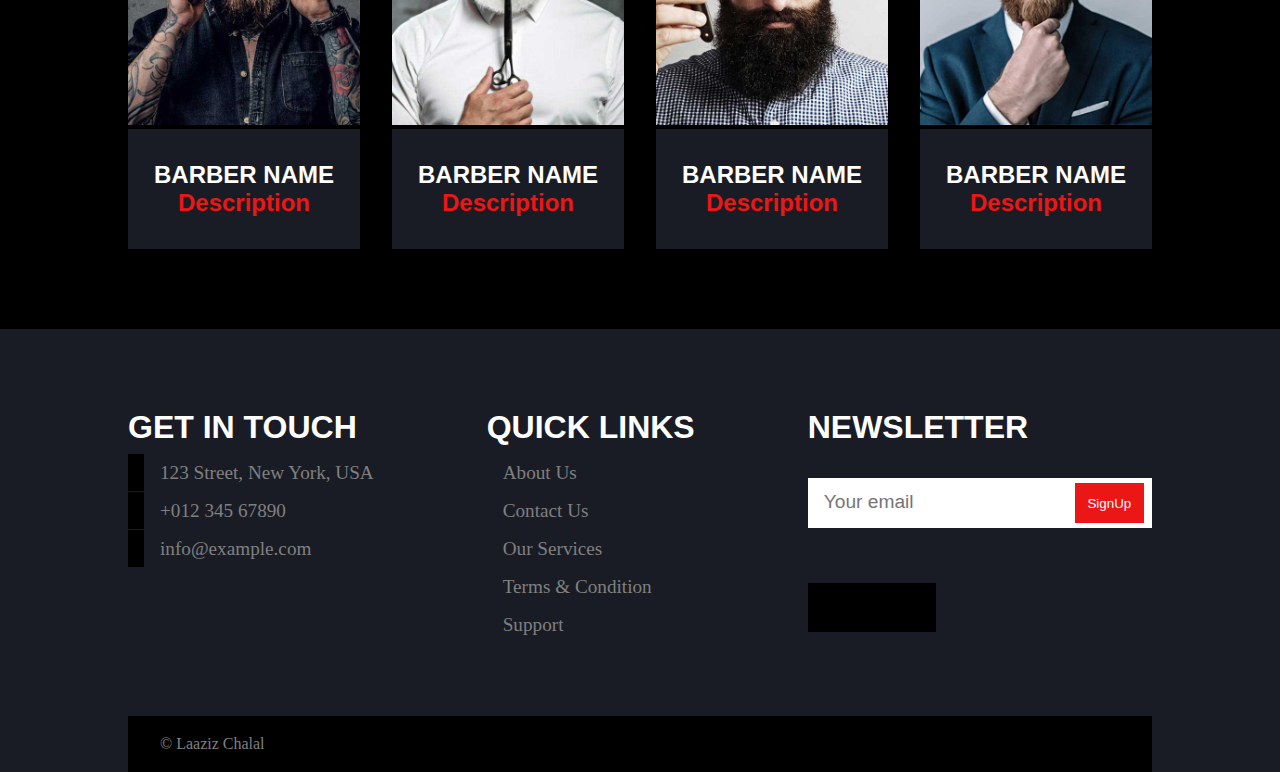
<file: dom/barber/about.html>
<!DOCTYPE html>
<html lang="en">
<head>
    <meta charset="UTF-8">
    <meta http-equiv="X-UA-Compatible" content="IE=edge">
    <meta name="viewport" content="width=device-width, initial-scale=1.0">
    <link rel="stylesheet" href="css/barber.css">
    <link rel="preconnect" href="https://fonts.googleapis.com">
    <link rel="preconnect" href="https://fonts.gstatic.com" crossorigin>
    <link href="https://fonts.googleapis.com/css2?family=Anton&family=Antonio:wght@300&display=swap" rel="stylesheet">
    <script src="js/fontawesome.js"></script>
    <title>About</title>
</head>
<body>

    <!-- Navbar -->
    <div class="navbar">
        <div class="logo">
            <img src="img/logo.png" alt="">
        </div>

        <div class="link">
            <a href="index.html">HOME</a>
            <a href="about.html">ABOUT</a>
            <a href="service.html">SERVICES</a>
            <div class="dropdown">
                <a title="" class="liens" href="#">Prestations <i class="fas fa-chevron-down"></i></a>
                <div class="sous-menu">
                    <a class="links" href="forfait.html">FORFAIT</a>
                    <a class="links" href="barbier.html">BARBIERS</a>
                    <a class="links" href="horaire.html">HORAIRE</a>
                    <a class="links" href="temoin.html">TÉMOINS</a>

                </div>
            </div>
        <!-- <select name="" id="pg">
            <option value="">PAGE</option>
            <option value="">PAGE1</option>
            <option value="">PAGE2</option>
            <option value="">PAGE3</option>
        </select> -->
            <a href="contact.html">CONTACT</a>
            <a href="#">Appointment  <i class="fa-solid fa-arrow-right"></i></a>
        </div>

        
    </div>

    <div class="cutup">
        <img class="phup" src="img/carousel-1.jpg" alt="">
            <h1>A PROPOS DE</h1>
    </div>
    
    <div class="container-fluid">
        <div class="container">
            <div id="about" class="about d-flex">
                <div class="man">
                    <img class="bo" src="img/about.jpg" alt="">
                    <div class="year">
                        <h1>25 YEARS</h1>
                        <h2>EXPERIENCE</h2>
                    </div>
                </div>

                <div class="ab">
                    <h1>About Us</h1>
                    <h2>MORE THAN JUST A HAIRCUT.LEARN MORE ABOUT US!</h2>
                    <p>Tempor erat elitr rebum at clita. Diam ipsum sit. Aliqu diam amet diam et eos. clita erat ipsum et lorem et sit, sed stet lorem sit clita duo justo magna dolore erat amet</p>
                    <p>Stet no et lorem dolor et diam, amet duo ut dolore vero eos. No stet est diam rebum amet diam ipsum. clita clita labore, dolor duo nonumy clita sit at, sed sit sanctus dolor eos.</p>
                    <div class="sicl d-flex">
                        <div class="since">
                            <h3>SINCE 1990</h3>
                            <p>Tempor erat elitr rebum at clita. Diam dolor diam ipsum sit. Aliqu diam amet diam et eos</p>
                        </div>
                        <div class="client">
                            <h3>1000+ CLIENTS</h3>
                            <p>Tempor erat elitr rebum at clita. Diam dolor diam ipsum sit. Aliqu diam amet diam et eos</p>
                        </div>
                    </div>
                </div>
            </div>

            <div class="meet">
                <h1>Our Barber</h1>
                <h2>MEET OUR BARBER</h2>
            </div>

            <div class="our d-flex" style="margin-bottom: 5rem;">
                <div class="one">
                    <img src="img/team-1.jpg" alt="">
                    <div class="text">
                        <h1>BARBER NAME</h1>
                        <h2>Description</h2>
                    </div>
                </div>
                <div class="two">
                    <img src="img/team-2.jpg" alt="">
                    <div class="text">
                        <h1>BARBER NAME</h1>
                        <h2>Description</h2>
                    </div>
                </div>
                <div class="three">
                    <img src="img/team-3.jpg" alt="">
                    <div class="text">
                        <h1>BARBER NAME</h1>
                        <h2>Description</h2>
                    </div>
                </div>
                <div class="four">
                    <img src="img/team-4.jpg" alt="">
                    <div class="text">
                        <h1>BARBER NAME</h1>
                        <h2>Description</h2>
                    </div>
                </div>
            </div>
        </div>
        <!-- Footer -->
        <div id="contact" class="foot">
            <div class="container d-flex">
                <div class="get">
                    <h1>GET IN TOUCH</h1>
                <P><i class="fa-solid fa-location-dot"></i>123 Street, New York, USA</P>
                <p><i class="fa-solid fa-phone"></i>+012 345 67890</p>
                <p><i class="fa-solid fa-envelope"></i>info@example.com</p>
            </div>
            <div class="quick">
                <h1>QUICK LINKS</h1>
                <p><i class="fa-solid fa-chevron-right"></i><a href="">About Us</a></p>
                <p><i class="fa-solid fa-chevron-right"></i><a href="">Contact Us</a></p>
                <p><i class="fa-solid fa-chevron-right"></i><a href="">Our Services</a></p>
                <p><i class="fa-solid fa-chevron-right"></i><a href="">Terms & Condition</a></p>
                <p><i class="fa-solid fa-chevron-right"></i><a href="">Support</a></p>
            </div>
            <div class="letter">
                <h1>NEWSLETTER</h1>
                <div class="sign">
                    <input type="text" placeholder="Your email">
                    <button>SignUp</button>
                </div>
                <div class="social">
                    <i class="fa-brands fa-twitter"></i>
                    <i class="fa-brands fa-facebook-f"></i>
                    <i class="fa-brands fa-youtube"></i>
                    <i class="fa-brands fa-linkedin-in"></i>
                    <a href="#top" class="btn-smooth"> <i class="fa-solid fa-circle-chevron-up"></i></a>
                </div>
            </div>
        </div>
        <div class="container end">
            <p>&copy Laaziz Chalal</p>
        </div>
    </div>
</div>
</body>
</html>
</file>
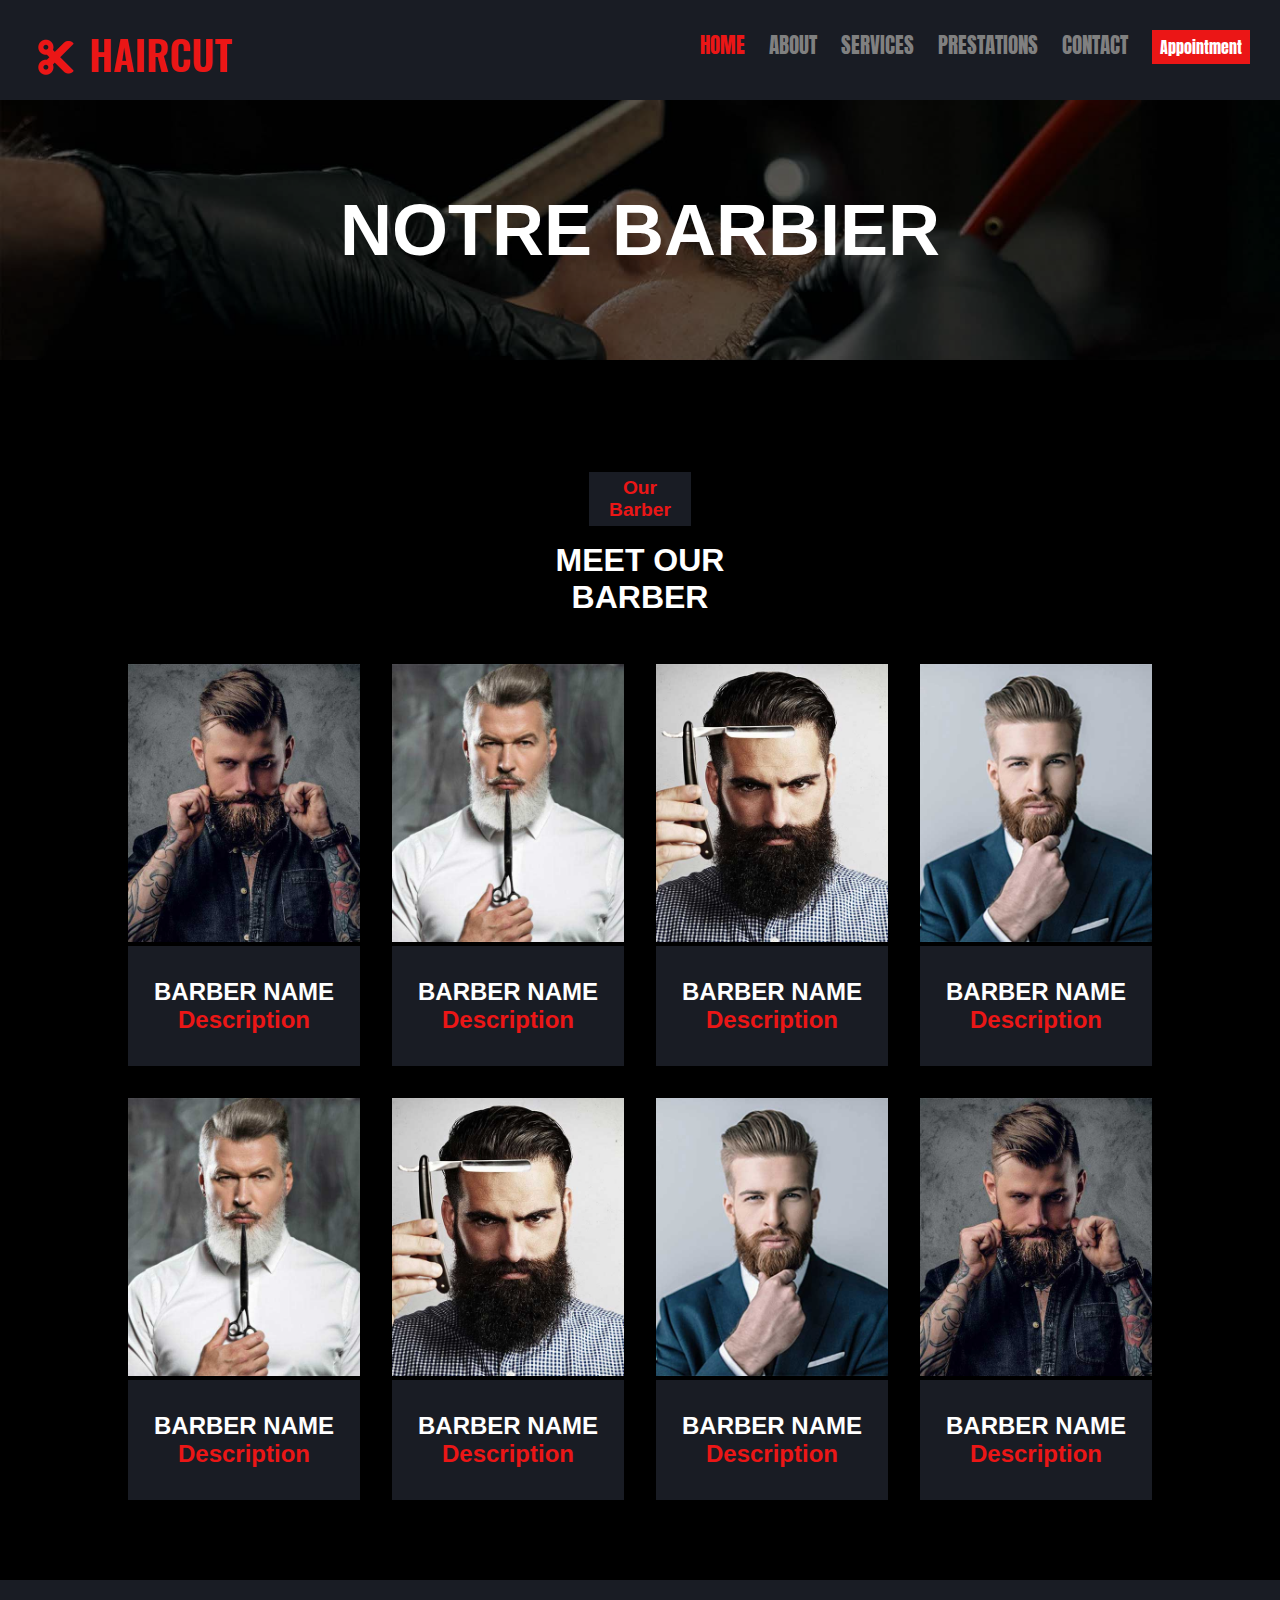
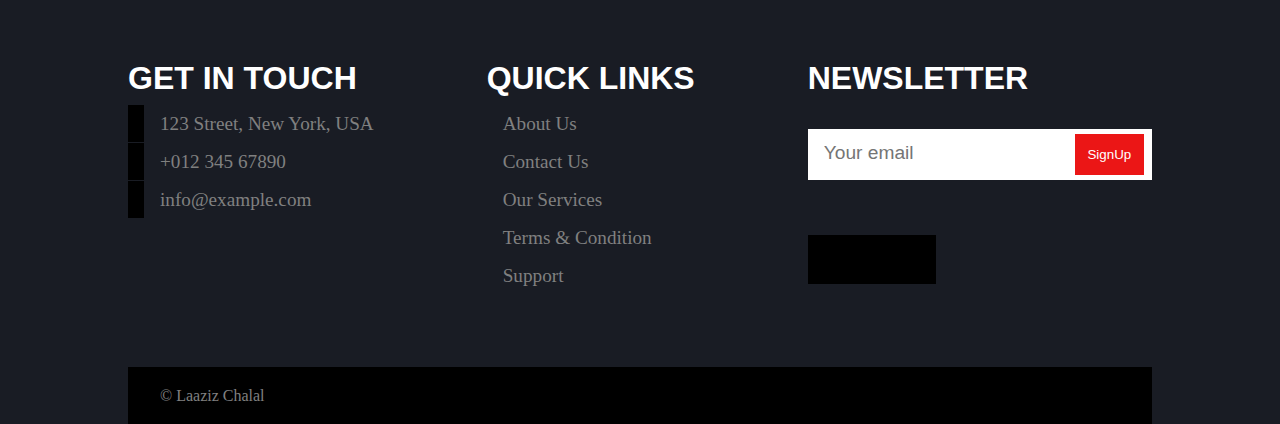
<file: dom/barber/barbier.html>
<!DOCTYPE html>
<html lang="en">
<head>
    <meta charset="UTF-8">
    <meta http-equiv="X-UA-Compatible" content="IE=edge">
    <meta name="viewport" content="width=device-width, initial-scale=1.0">
    <link rel="stylesheet" href="css/barber.css">
    <link rel="preconnect" href="https://fonts.googleapis.com">
    <link rel="preconnect" href="https://fonts.gstatic.com" crossorigin>
    <link href="https://fonts.googleapis.com/css2?family=Anton&family=Antonio:wght@300&display=swap" rel="stylesheet">
    <script src="js/fontawesome.js"></script>
    <title>Barbier</title>
</head>
<body>

    <!-- Navbar -->
    <div class="navbar">
        <div class="logo">
            <img src="img/logo.png" alt="">
        </div>

        <div class="link">
            <a href="index.html">HOME</a>
            <a href="about.html">ABOUT</a>
            <a href="service.html">SERVICES</a>
            <div class="dropdown">
                <a title="" class="liens" href="#">Prestations <i class="fas fa-chevron-down"></i></a>
                <div class="sous-menu">
                    <a class="links" href="forfait.html">FORFAIT</a>
                    <a class="links" href="barbier.html">BARBIERS</a>
                    <a class="links" href="horaire.html">HORAIRE</a>
                    <a class="links" href="temoin.html">TÉMOINS</a>

                </div>
            </div>
        <!-- <select name="" id="pg">
            <option value="">PAGE</option>
            <option value="">PAGE1</option>
            <option value="">PAGE2</option>
            <option value="">PAGE3</option>
        </select> -->
            <a href="contact.html">CONTACT</a>
            <a href="#">Appointment  <i class="fa-solid fa-arrow-right"></i></a>
        </div>

        
    </div>

    <div class="cutup">
        <img class="phup" src="img/carousel-1.jpg" alt="">
            <h1>NOTRE BARBIER</h1>
    </div>

    <div class="container-fluid">
        <div class="container">
            <div class="meet">
                <h1>Our Barber</h1>
                <h2>MEET OUR BARBER</h2>
            </div>

            <div class="our d-flex" style="margin-bottom: 2rem;" >
                <div class="one">
                    <img src="img/team-1.jpg" alt="">
                    <div class="text">
                        <h1>BARBER NAME</h1>
                        <h2>Description</h2>
                    </div>
                </div>
                <div class="two">
                    <img src="img/team-2.jpg" alt="">
                    <div class="text">
                        <h1>BARBER NAME</h1>
                        <h2>Description</h2>
                    </div>
                </div>
                <div class="three">
                    <img src="img/team-3.jpg" alt="">
                    <div class="text">
                        <h1>BARBER NAME</h1>
                        <h2>Description</h2>
                    </div>
                </div>
                <div class="four">
                    <img src="img/team-4.jpg" alt="">
                    <div class="text">
                        <h1>BARBER NAME</h1>
                        <h2>Description</h2>
                    </div>
                </div>
            </div>
            <div class="our d-flex" style="margin-bottom: 5rem;">
            
                <div class="two">
                    <img src="img/team-2.jpg" alt="">
                    <div class="text">
                        <h1>BARBER NAME</h1>
                        <h2>Description</h2>
                    </div>
                </div>
                <div class="three">
                    <img src="img/team-3.jpg" alt="">
                    <div class="text">
                        <h1>BARBER NAME</h1>
                        <h2>Description</h2>
                    </div>
                </div>
                <div class="four">
                    <img src="img/team-4.jpg" alt="">
                    <div class="text">
                        <h1>BARBER NAME</h1>
                        <h2>Description</h2>
                    </div>
                </div>
                <div class="one">
                    <img src="img/team-1.jpg" alt="">
                    <div class="text">
                        <h1>BARBER NAME</h1>
                        <h2>Description</h2>
                    </div>
                </div>
            </div>
        </div>
        

        <!-- Footer -->
        <div id="contact" class="foot">
            <div class="container d-flex">
                <div class="get">
                    <h1>GET IN TOUCH</h1>
                    <P><i class="fa-solid fa-location-dot"></i>123 Street, New York, USA</P>
                    <p><i class="fa-solid fa-phone"></i>+012 345 67890</p>
                    <p><i class="fa-solid fa-envelope"></i>info@example.com</p>
                </div>
                <div class="quick">
                    <h1>QUICK LINKS</h1>
                    <p><i class="fa-solid fa-chevron-right"></i><a href="">About Us</a></p>
                    <p><i class="fa-solid fa-chevron-right"></i><a href="">Contact Us</a></p>
                    <p><i class="fa-solid fa-chevron-right"></i><a href="">Our Services</a></p>
                    <p><i class="fa-solid fa-chevron-right"></i><a href="">Terms & Condition</a></p>
                    <p><i class="fa-solid fa-chevron-right"></i><a href="">Support</a></p>
                </div>
                <div class="letter">
                    <h1>NEWSLETTER</h1>
                    <div class="sign">
                        <input type="text" placeholder="Your email">
                        <button>SignUp</button>
                    </div>
                    <div class="social">
                        <i class="fa-brands fa-twitter"></i>
                        <i class="fa-brands fa-facebook-f"></i>
                        <i class="fa-brands fa-youtube"></i>
                        <i class="fa-brands fa-linkedin-in"></i>
                        <a href="#top" class="btn-smooth"> <i class="fa-solid fa-circle-chevron-up"></i></a>
                    </div>
                </div>
            </div>
            <div class="container end">
                <p>&copy Laaziz Chalal</p>
            </div>
        </div>
    </div>
</body>
</html>
</file>
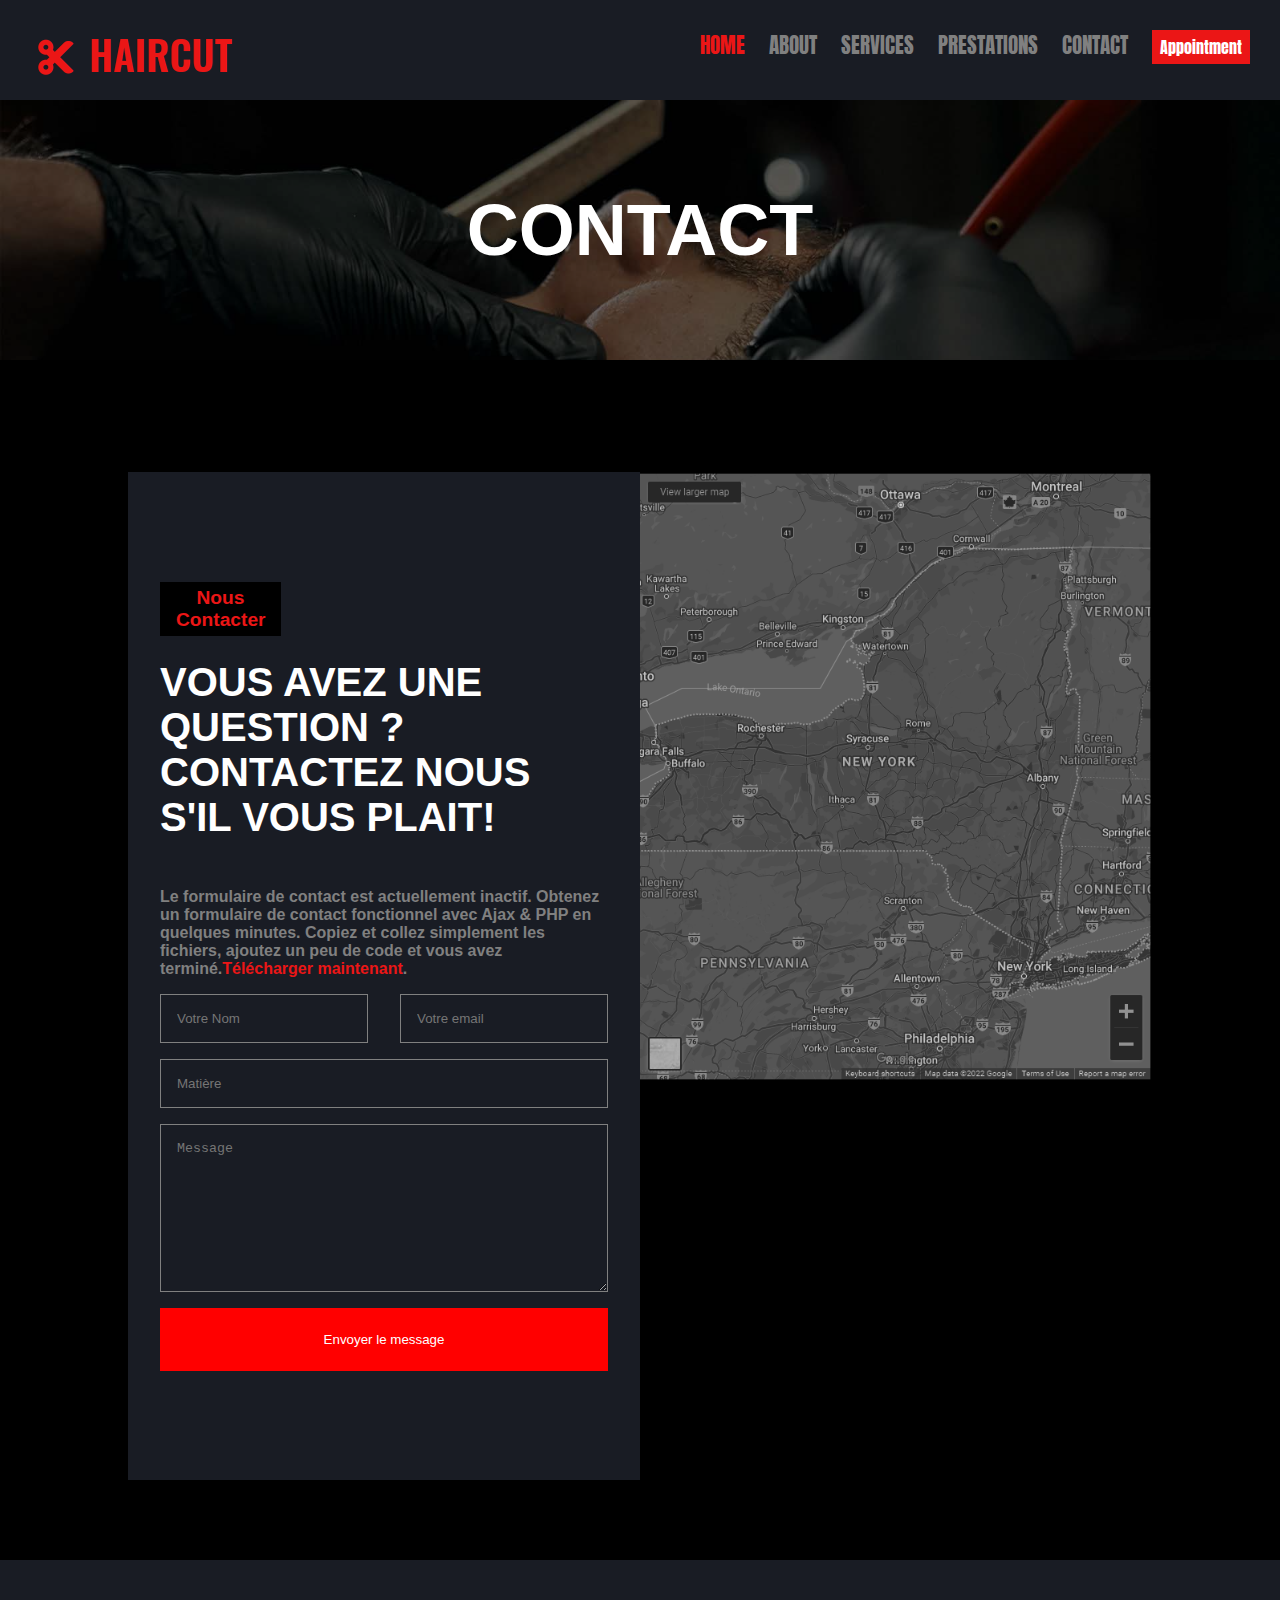
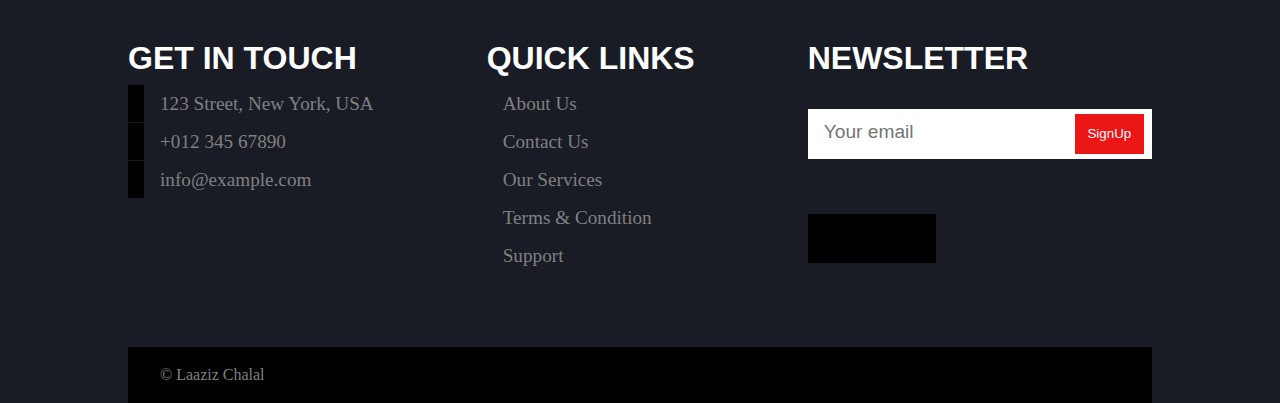
<file: dom/barber/contact.html>
<!DOCTYPE html>
<html lang="en">

    <head>
        <meta charset="UTF-8">
        <meta http-equiv="X-UA-Compatible" content="IE=edge">
        <meta name="viewport" content="width=device-width, initial-scale=1.0">
        <link rel="stylesheet" href="css/barber.css">
        <link rel="preconnect" href="https://fonts.googleapis.com">
        <link rel="preconnect" href="https://fonts.gstatic.com" crossorigin>
        <link href="https://fonts.googleapis.com/css2?family=Anton&family=Antonio:wght@300&display=swap"
            rel="stylesheet">
        <script src="js/fontawesome.js"></script>
        <title>Contact</title>
    </head>

    <body>
        <!-- Navbar -->
        <div class="navbar">
            <div class="logo">
                <img src="img/logo.png" alt="">
            </div>

            <div class="link">
                <a href="index.html">HOME</a>
                <a href="about.html">ABOUT</a>
                <a href="service.html">SERVICES</a>
                <div class="dropdown">
                    <a title="" class="liens" href="#">Prestations <i class="fas fa-chevron-down"></i></a>
                    <div class="sous-menu">
                        <a class="links" href="forfait.html">FORFAIT</a>
                        <a class="links" href="barbier.html">BARBIERS</a>
                        <a class="links" href="horaire.html">HORAIRE</a>
                        <a class="links" href="temoin.html">TÉMOINS</a>

                    </div>
                </div>
                <!-- <select name="" id="pg">
            <option value="">PAGE</option>
            <option value="">PAGE1</option>
            <option value="">PAGE2</option>
            <option value="">PAGE3</option>
        </select> -->
                <a href="contact.html">CONTACT</a>
                <a href="#">Appointment <i class="fa-solid fa-arrow-right"></i></a>
            </div>


        </div>

        <div class="cutup">
            <img class="phup" src="img/carousel-1.jpg" alt="">
            <h1>CONTACT</h1>
        </div>

        <div class="container-fluid">
            <div class="container">
                <div class="pripl2 d-flex" style="margin-bottom: 5rem;">
                    <form class="nous" method="get" action="">
                        <h1>Nous Contacter</h1>
                        <h2>VOUS AVEZ UNE QUESTION ? <br>CONTACTEZ NOUS S'IL VOUS PLAIT!</h2>
                        <h3>Le formulaire de contact est actuellement inactif. Obtenez un formulaire de contact
                            fonctionnel avec Ajax & PHP en quelques minutes. Copiez et collez simplement les fichiers,
                            ajoutez un peu de code et vous avez terminé.<a href="#">Télécharger maintenant</a>.</h3>
                        <div class="ice3 d-flex">
                            <div class="a">
                                <input type="text" placeholder="Votre Nom" name="nom">
                            </div>
                            <div class="b">
                                <input type="text" placeholder="Votre email" name="email">
                            </div>
                        </div>
                        <div class="ice3 d-flex">
                            <input type="text" placeholder="Matière" name="matiere">
                        </div>
                        <div class="ice3 d-flex">
                            <textarea name="message" id="message" cols="30" rows="10" placeholder="Message"></textarea>
                        </div>
                        <div class="ice3 d-flex">
                            <button type="submit">Envoyer le message</button>
                        </div>
                    </form>
                    <div class="plan">
                        <img style="width: 100%;" src="img/map.png" alt="">
                    </div>
                </div>
            </div>

            <!-- Footer -->
            <div id="contact" class="foot">
                <div class="container d-flex">
                    <div class="get">
                        <h1>GET IN TOUCH</h1>
                        <P><i class="fa-solid fa-location-dot"></i>123 Street, New York, USA</P>
                        <p><i class="fa-solid fa-phone"></i>+012 345 67890</p>
                        <p><i class="fa-solid fa-envelope"></i>info@example.com</p>
                    </div>
                    <div class="quick">
                        <h1>QUICK LINKS</h1>
                        <p><i class="fa-solid fa-chevron-right"></i><a href="">About Us</a></p>
                        <p><i class="fa-solid fa-chevron-right"></i><a href="">Contact Us</a></p>
                        <p><i class="fa-solid fa-chevron-right"></i><a href="">Our Services</a></p>
                        <p><i class="fa-solid fa-chevron-right"></i><a href="">Terms & Condition</a></p>
                        <p><i class="fa-solid fa-chevron-right"></i><a href="">Support</a></p>
                    </div>
                    <div class="letter">
                        <h1>NEWSLETTER</h1>
                        <div class="sign">
                            <input type="text" placeholder="Your email">
                            <button>SignUp</button>
                        </div>
                        <div class="social">
                            <i class="fa-brands fa-twitter"></i>
                            <i class="fa-brands fa-facebook-f"></i>
                            <i class="fa-brands fa-youtube"></i>
                            <i class="fa-brands fa-linkedin-in"></i>
                            <a href="#top" class="btn-smooth"> <i class="fa-solid fa-circle-chevron-up"></i></a>
                        </div>
                    </div>
                </div>
                <div class="container end">
                    <p>&copy Laaziz Chalal</p>
                </div>
            </div>
        </div>
    </body>

</html>
</file>
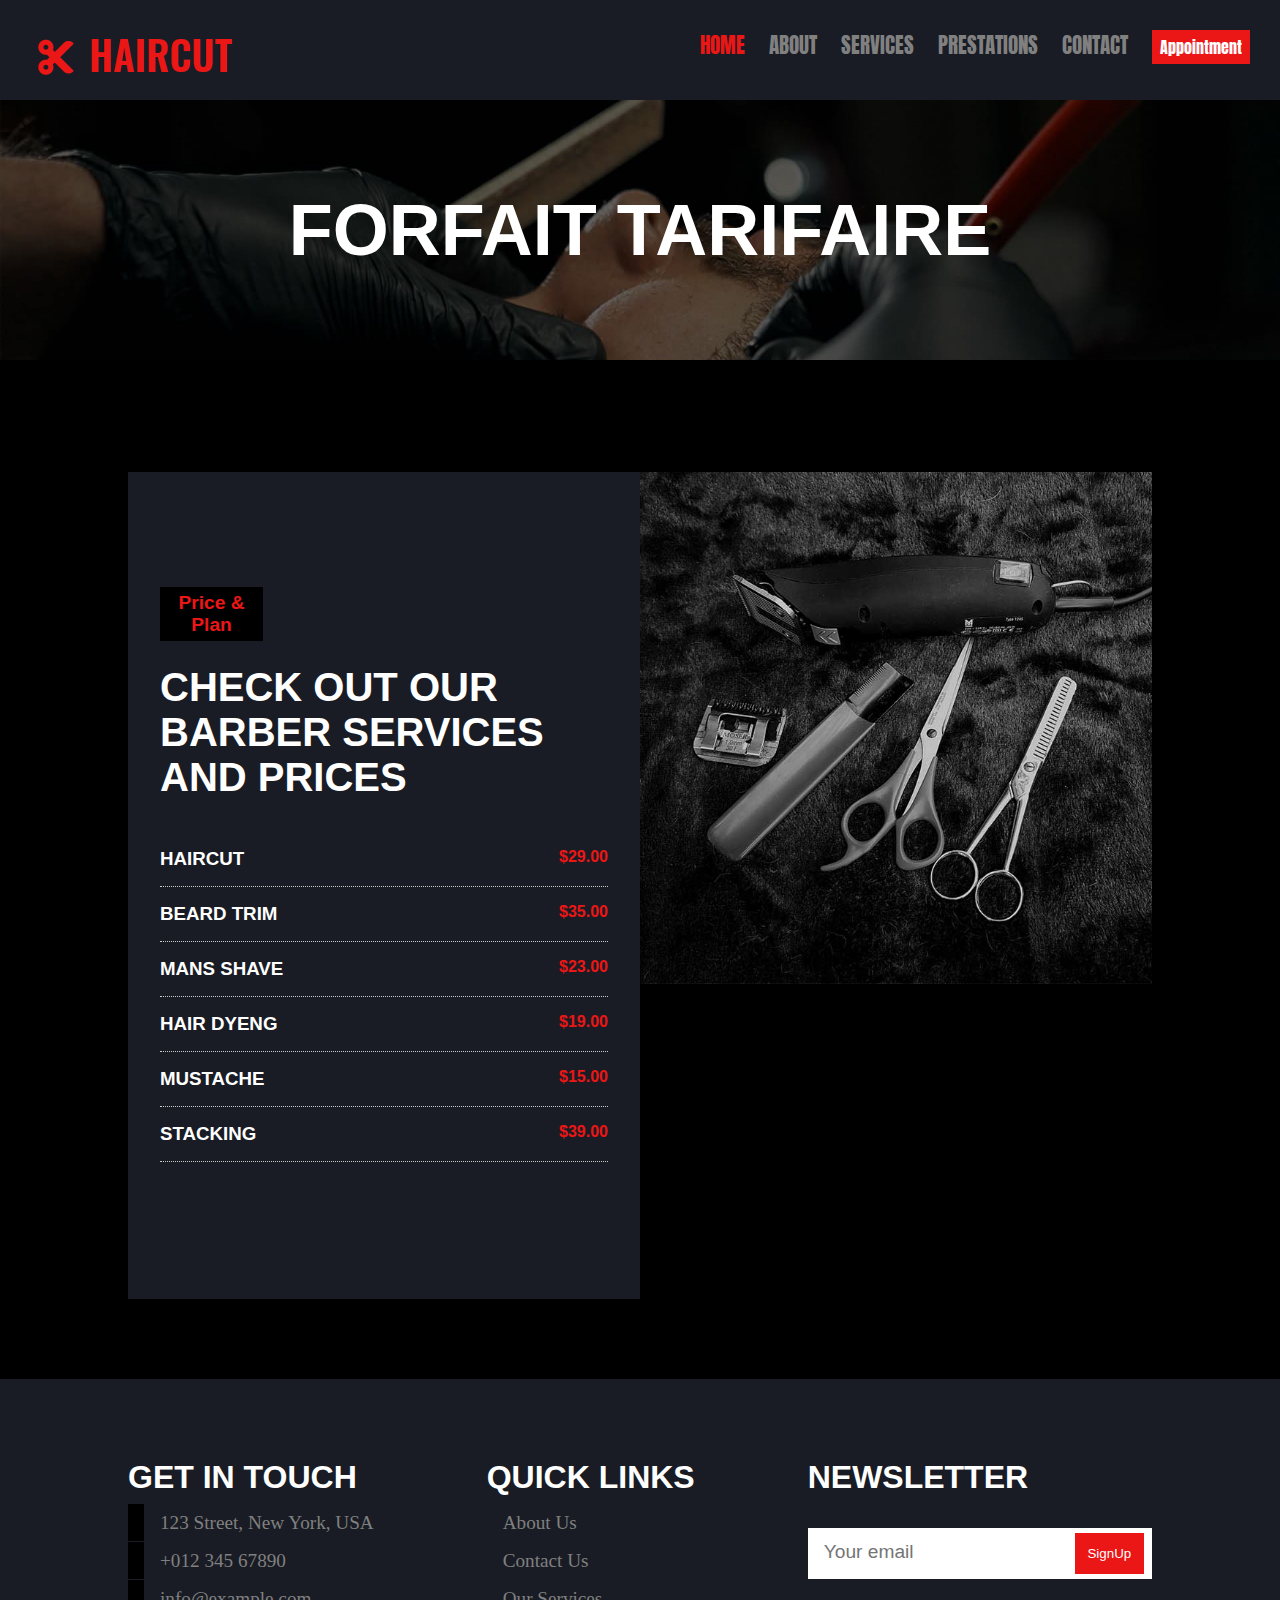
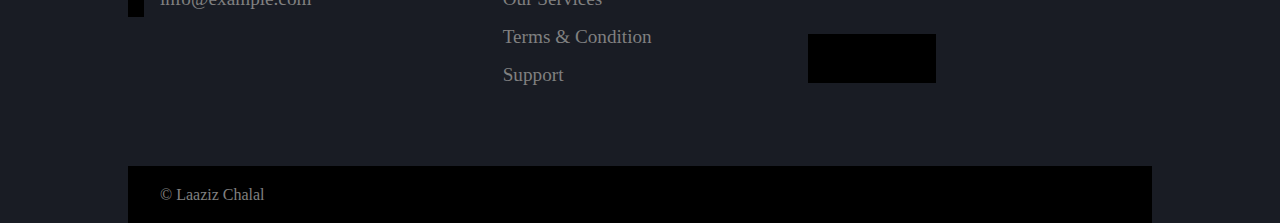
<file: dom/barber/forfait.html>
<!DOCTYPE html>
<html lang="en">
<head>
    <meta charset="UTF-8">
    <meta http-equiv="X-UA-Compatible" content="IE=edge">
    <meta name="viewport" content="width=device-width, initial-scale=1.0">
    <link rel="stylesheet" href="css/barber.css">
    <link rel="preconnect" href="https://fonts.googleapis.com">
    <link rel="preconnect" href="https://fonts.gstatic.com" crossorigin>
    <link href="https://fonts.googleapis.com/css2?family=Anton&family=Antonio:wght@300&display=swap" rel="stylesheet">
    <script src="js/fontawesome.js"></script>
    <title>Forfait</title>
</head>
<body>

    <!-- Navbar -->
    <div class="navbar">
        <div class="logo">
            <img src="img/logo.png" alt="">
        </div>

        <div class="link">
            <a href="index.html">HOME</a>
            <a href="about.html">ABOUT</a>
            <a href="service.html">SERVICES</a>
            <div class="dropdown">
                <a title="" class="liens" href="#">Prestations <i class="fas fa-chevron-down"></i></a>
                <div class="sous-menu">
                    <a class="links" href="forfait.html">FORFAIT</a>
                    <a class="links" href="barbier.html">BARBIERS</a>
                    <a class="links" href="horaire.html">HORAIRE</a>
                    <a class="links" href="temoin.html">TÉMOINS</a>

                </div>
            </div>
        <!-- <select name="" id="pg">
            <option value="">PAGE</option>
            <option value="">PAGE1</option>
            <option value="">PAGE2</option>
            <option value="">PAGE3</option>
        </select> -->
            <a href="contact.html">CONTACT</a>
            <a href="#">Appointment  <i class="fa-solid fa-arrow-right"></i></a>
        </div>

        
    </div>

    <div class="cutup">
        <img class="phup" src="img/carousel-1.jpg" alt="">
            <h1>FORFAIT TARIFAIRE</h1>
    </div>

    <div class="container-fluid">
        <div class="container">
            <div class="pripl d-flex" style="margin-bottom: 5rem;">
                <div class="price">
                    <h1>Price & Plan</h1>
                    <h2>CHECK OUT OUR BARBER SERVICES AND PRICES</h2>
                    <div class="ice d-flex">
                        <div class="a">
                            <h3>HAIRCUT</h3>
                        </div>
                        <div class="b">
                            <h4>$29.00</h4>
                        </div>
                    </div>
                    <div class="ice d-flex">
                        <div class="a">
                            <h3>BEARD TRIM</h3>
                        </div>
                        <div class="b">
                            <h4>$35.00</h4>
                        </div>
                    </div>
                    <div class="ice d-flex">
                        <div class="a">
                            <h3>MANS SHAVE</h3>
                        </div>
                        <div class="b">
                            <h4>$23.00</h4>
                        </div>
                    </div>
                    <div class="ice d-flex">
                        <div class="a">
                            <h3>HAIR DYENG</h3>
                        </div>
                        <div class="b">
                            <h4>$19.00</h4>
                        </div>
                    </div>
                    <div class="ice d-flex">
                        <div class="a">
                            <h3>MUSTACHE</h3>
                        </div>
                        <div class="b">
                            <h4>$15.00</h4>
                        </div>
                    </div>
                    <div class="ice d-flex">
                        <div class="a">
                            <h3>STACKING</h3>
                        </div>
                        <div class="b">
                            <h4>$39.00</h4>
                        </div>
                    </div>
                </div>
                <div class="plan">
                    <img style="width: 100%;" src="img/price.jpg" alt="">
                </div>
            </div>
        </div>
        

        <!-- Footer -->
        <div id="contact" class="foot">
            <div class="container d-flex">
                <div class="get">
                    <h1>GET IN TOUCH</h1>
                    <P><i class="fa-solid fa-location-dot"></i>123 Street, New York, USA</P>
                    <p><i class="fa-solid fa-phone"></i>+012 345 67890</p>
                    <p><i class="fa-solid fa-envelope"></i>info@example.com</p>
                </div>
                <div class="quick">
                    <h1>QUICK LINKS</h1>
                    <p><i class="fa-solid fa-chevron-right"></i><a href="">About Us</a></p>
                    <p><i class="fa-solid fa-chevron-right"></i><a href="">Contact Us</a></p>
                    <p><i class="fa-solid fa-chevron-right"></i><a href="">Our Services</a></p>
                    <p><i class="fa-solid fa-chevron-right"></i><a href="">Terms & Condition</a></p>
                    <p><i class="fa-solid fa-chevron-right"></i><a href="">Support</a></p>
                </div>
                <div class="letter">
                    <h1>NEWSLETTER</h1>
                    <div class="sign">
                        <input type="text" placeholder="Your email">
                        <button>SignUp</button>
                    </div>
                    <div class="social">
                        <i class="fa-brands fa-twitter"></i>
                        <i class="fa-brands fa-facebook-f"></i>
                        <i class="fa-brands fa-youtube"></i>
                        <i class="fa-brands fa-linkedin-in"></i>
                        <a href="#top" class="btn-smooth"> <i class="fa-solid fa-circle-chevron-up"></i></a>
                    </div>
                </div>
            </div>
            <div class="container end">
                <p>&copy Laaziz Chalal</p>
            </div>
        </div>
    </div>
</body>
</html>
</file>
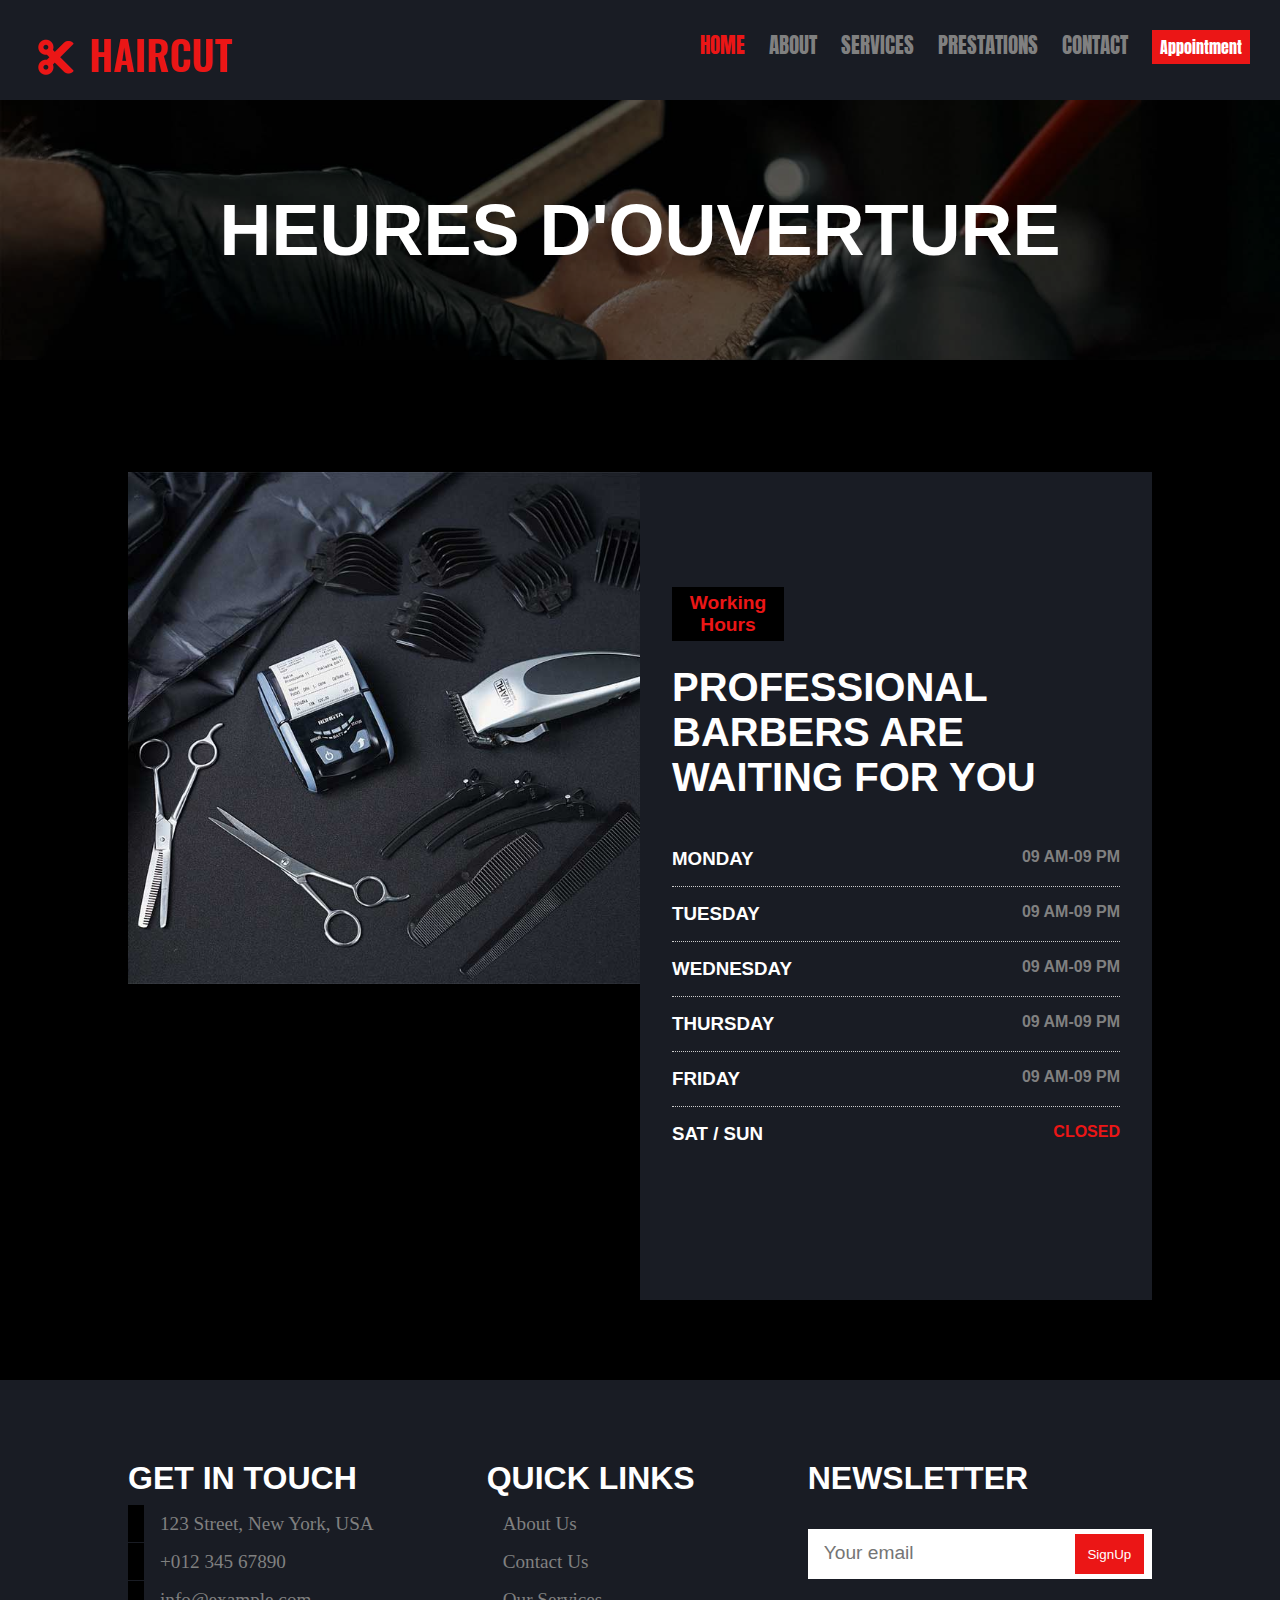
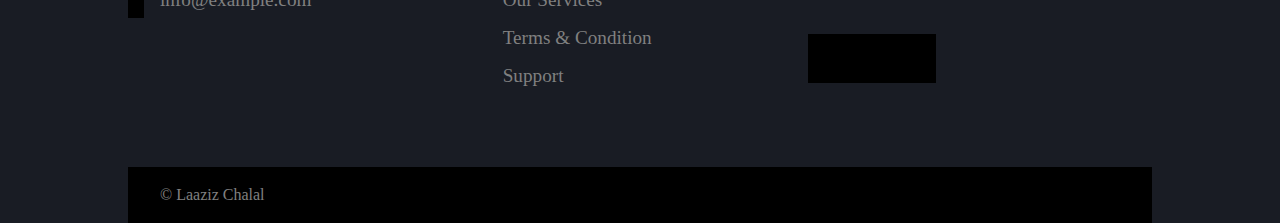
<file: dom/barber/horaire.html>
<!DOCTYPE html>
<html lang="en">
<head>
    <meta charset="UTF-8">
    <meta http-equiv="X-UA-Compatible" content="IE=edge">
    <meta name="viewport" content="width=device-width, initial-scale=1.0">
    <link rel="stylesheet" href="css/barber.css">
    <link rel="preconnect" href="https://fonts.googleapis.com">
    <link rel="preconnect" href="https://fonts.gstatic.com" crossorigin>
    <link href="https://fonts.googleapis.com/css2?family=Anton&family=Antonio:wght@300&display=swap" rel="stylesheet">
    <script src="js/fontawesome.js"></script>
    <title>Horaire</title>
</head>
<body>

    <!-- Navbar -->
    <div class="navbar">
        <div class="logo">
            <img src="img/logo.png" alt="">
        </div>

        <div class="link">
            <a href="index.html">HOME</a>
            <a href="about.html">ABOUT</a>
            <a href="service.html">SERVICES</a>
            <div class="dropdown">
                <a title="" class="liens" href="#">Prestations <i class="fas fa-chevron-down"></i></a>
                <div class="sous-menu">
                    <a class="links" href="forfait.html">FORFAIT</a>
                    <a class="links" href="barbier.html">BARBIERS</a>
                    <a class="links" href="horaire.html">HORAIRE</a>
                    <a class="links" href="temoin.html">TÉMOINS</a>

                </div>
            </div>
        <!-- <select name="" id="pg">
            <option value="">PAGE</option>
            <option value="">PAGE1</option>
            <option value="">PAGE2</option>
            <option value="">PAGE3</option>
        </select> -->
            <a href="contact.html">CONTACT</a>
            <a href="#">Appointment  <i class="fa-solid fa-arrow-right"></i></a>
        </div>

        
    </div>

    <div class="cutup">
        <img class="phup" src="img/carousel-1.jpg" alt="">
            <h1>HEURES D'OUVERTURE</h1>
    </div>
    
    <div class="container-fluid">
        <div class="container" style="margin-bottom: 5rem;">
            <div class="open d-flex">
                <div class="plan">
                    <img style="width: 100%;" src="img/open.jpg" alt="">
                </div>
                <div class="hours">
                    <h1>Working Hours</h1>
                    <h2>PROFESSIONAL BARBERS ARE WAITING FOR YOU</h2>
                    <div class="ice2 d-flex">
                        <div class="a">
                            <h3>MONDAY</h3>
                        </div>
                        <div class="b">
                            <h4>09 AM-09 PM</h4>
                        </div>
                    </div>
                    <div class="ice2 d-flex">
                        <div class="a">
                            <h3>TUESDAY</h3>
                        </div>
                        <div class="b">
                            <h4>09 AM-09 PM</h4>
                        </div>
                    </div>
                    <div class="ice2 d-flex">
                        <div class="a">
                            <h3>WEDNESDAY</h3>
                        </div>
                        <div class="b">
                            <h4>09 AM-09 PM</h4>
                        </div>
                    </div>
                    <div class="ice2 d-flex">
                        <div class="a">
                            <h3>THURSDAY</h3>
                        </div>
                        <div class="b">
                            <h4>09 AM-09 PM</h4>
                        </div>
                    </div>
                    <div class="ice2 d-flex">
                        <div class="a">
                            <h3>FRIDAY</h3>
                        </div>
                        <div class="b">
                            <h4>09 AM-09 PM</h4>
                        </div>
                    </div>
                    <div type="clo" class="ice2 d-flex">
                        <div class="a">
                            <h3>SAT / SUN</h3>
                        </div>
                        <div class="b">
                            <h4>CLOSED</h4>
                        </div>
                    </div>
                </div>
                
            </div>
        </div>


        <!-- Footer -->
        <div id="contact" class="foot">
            <div class="container d-flex">
                <div class="get">
                    <h1>GET IN TOUCH</h1>
                    <P><i class="fa-solid fa-location-dot"></i>123 Street, New York, USA</P>
                    <p><i class="fa-solid fa-phone"></i>+012 345 67890</p>
                    <p><i class="fa-solid fa-envelope"></i>info@example.com</p>
                </div>
                <div class="quick">
                    <h1>QUICK LINKS</h1>
                    <p><i class="fa-solid fa-chevron-right"></i><a href="">About Us</a></p>
                    <p><i class="fa-solid fa-chevron-right"></i><a href="">Contact Us</a></p>
                    <p><i class="fa-solid fa-chevron-right"></i><a href="">Our Services</a></p>
                    <p><i class="fa-solid fa-chevron-right"></i><a href="">Terms & Condition</a></p>
                    <p><i class="fa-solid fa-chevron-right"></i><a href="">Support</a></p>
                </div>
                <div class="letter">
                    <h1>NEWSLETTER</h1>
                    <div class="sign">
                        <input type="text" placeholder="Your email">
                        <button>SignUp</button>
                    </div>
                    <div class="social">
                        <i class="fa-brands fa-twitter"></i>
                        <i class="fa-brands fa-facebook-f"></i>
                        <i class="fa-brands fa-youtube"></i>
                        <i class="fa-brands fa-linkedin-in"></i>
                        <a href="#top" class="btn-smooth"> <i class="fa-solid fa-circle-chevron-up"></i></a>
                    </div>
                </div>
            </div>
            <div class="container end">
                <p>&copy Laaziz Chalal</p>
            </div>
        </div>
    </div>
</body>
</html>
</file>
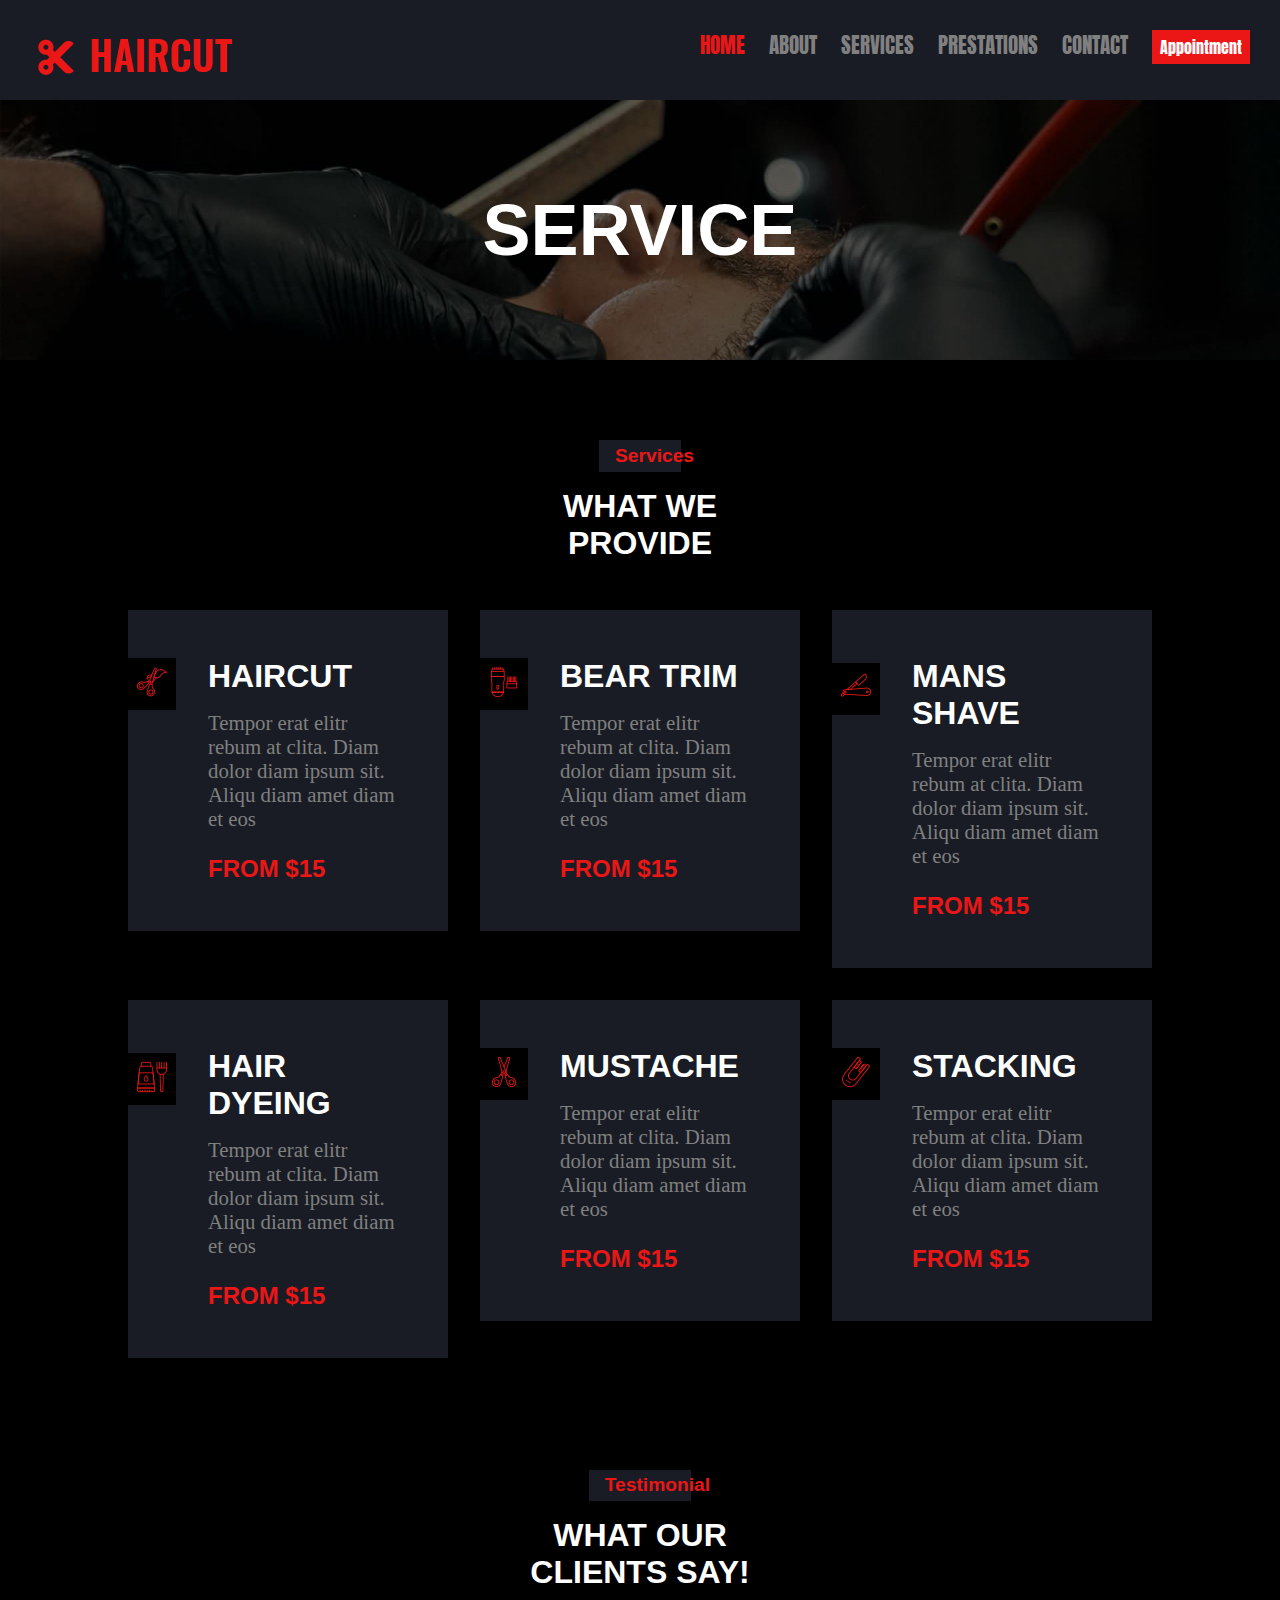
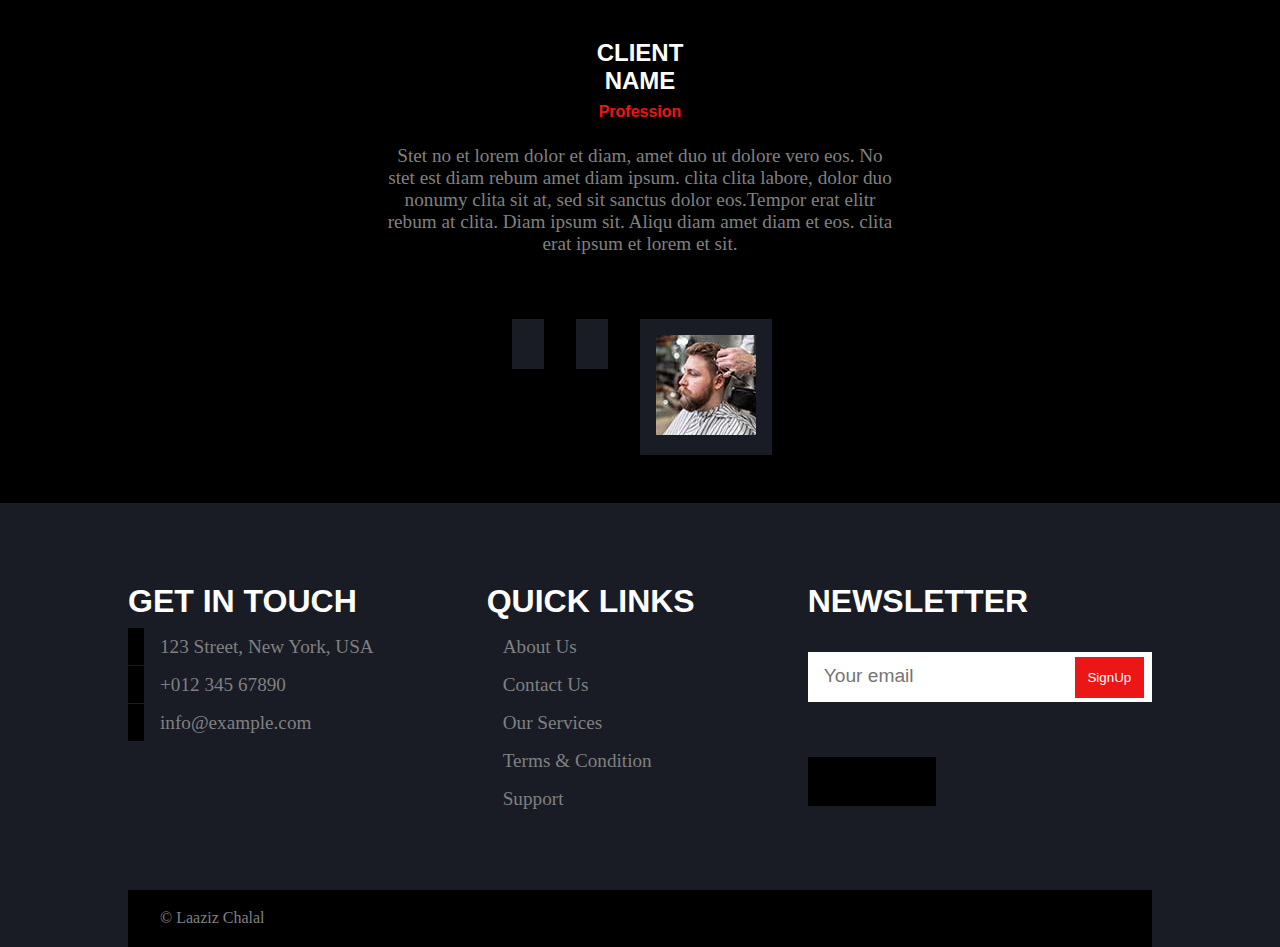
<file: dom/barber/service.html>
<!DOCTYPE html>
<html lang="en">
<head>
    <meta charset="UTF-8">
    <meta http-equiv="X-UA-Compatible" content="IE=edge">
    <meta name="viewport" content="width=device-width, initial-scale=1.0">
    <link rel="stylesheet" href="css/barber.css">
    <link rel="preconnect" href="https://fonts.googleapis.com">
    <link rel="preconnect" href="https://fonts.gstatic.com" crossorigin>
    <link href="https://fonts.googleapis.com/css2?family=Anton&family=Antonio:wght@300&display=swap" rel="stylesheet">
    <script src="js/fontawesome.js"></script>
    <title>Service</title>
</head>
<body>

    <!-- Navbar -->
    <div class="navbar">
        <div class="logo">
            <img src="img/logo.png" alt="">
        </div>

        <div class="link">
            <a href="index.html">HOME</a>
            <a href="about.html">ABOUT</a>
            <a href="service.html">SERVICES</a>
            <div class="dropdown">
                <a title="" class="liens" href="#">Prestations <i class="fas fa-chevron-down"></i></a>
                <div class="sous-menu">
                    <a class="links" href="forfait.html">FORFAIT</a>
                    <a class="links" href="barbier.html">BARBIERS</a>
                    <a class="links" href="horaire.html">HORAIRE</a>
                    <a class="links" href="temoin.html">TÉMOINS</a>

                </div>
            </div>
        <!-- <select name="" id="pg">
            <option value="">PAGE</option>
            <option value="">PAGE1</option>
            <option value="">PAGE2</option>
            <option value="">PAGE3</option>
        </select> -->
            <a href="contact.html">CONTACT</a>
            <a href="#">Appointment  <i class="fa-solid fa-arrow-right"></i></a>
        </div>

        
    </div>

    <div class="cutup">
        <img class="phup" src="img/carousel-1.jpg" alt="">
            <h1>SERVICE</h1>
    </div>

    <div class="container-fluid">
        <div class="container">

            <div id="service" class="service">
                <h1>Services</h1>
                <h2>WHAT WE PROVIDE</h2>
            </div>

            <div class="service1 d-flex">
                <div class="serv1">
                    <h1>HAIRCUT</h1>
                    <p>Tempor erat elitr rebum at clita. Diam dolor diam ipsum sit. Aliqu diam amet diam et eos</p>
                    <h2>FROM $15</h2>
                    <div class="logo1">
                        <img src="img/haircut.png" alt="">
                    </div>
                </div>
                <div class="serv2">
                    <h1>BEAR TRIM</h1>
                    <p>Tempor erat elitr rebum at clita. Diam dolor diam ipsum sit. Aliqu diam amet diam et eos</p>
                    <h2>FROM $15</h2>
                    <div class="logo2">
                        <img src="img/beard-trim.png" alt="">
                    </div>
                </div>
                <div class="serv3">
                    <h1>MANS SHAVE</h1>
                    <p>Tempor erat elitr rebum at clita. Diam dolor diam ipsum sit. Aliqu diam amet diam et eos</p>
                    <h2>FROM $15</h2>
                    <div class="logo3">
                        <img src="img/mans-shave.png" alt="">
                    </div>
                </div>
            </div>
            <div class="service2 d-flex">
                <div class="serv4">
                    <h1>HAIR DYEING</h1>
                    <p>Tempor erat elitr rebum at clita. Diam dolor diam ipsum sit. Aliqu diam amet diam et eos</p>
                    <h2>FROM $15</h2>
                    <div class="logo4">
                        <img src="img/hair-dyeing.png" alt="">
                    </div>
                </div>
                <div class="serv5">
                    <h1>MUSTACHE</h1>
                    <p>Tempor erat elitr rebum at clita. Diam dolor diam ipsum sit. Aliqu diam amet diam et eos</p>
                    <h2>FROM $15</h2>
                    <div class="logo5">
                        <img src="img/mustache.png" alt="">
                    </div>
                </div>
                <div class="serv6">
                    <h1>STACKING</h1>
                    <p>Tempor erat elitr rebum at clita. Diam dolor diam ipsum sit. Aliqu diam amet diam et eos</p>
                    <h2>FROM $15</h2>
                    <div class="logo6">
                        <img src="img/stacking.png" alt="">
                    </div>
                </div>
            </div>

            
            <div class="test">
                <h1>Testimonial</h1>
                <h2>WHAT OUR CLIENTS SAY!</h2>
                <h3>CLIENT NAME</h3>
                <h4>Profession</h4>
                <p>Stet no et lorem dolor et diam, amet duo ut dolore vero eos. No stet est diam rebum amet diam ipsum. clita clita labore, dolor duo nonumy clita sit at, sed sit sanctus dolor eos.Tempor erat elitr rebum at clita. Diam ipsum sit. Aliqu diam amet diam et eos. clita erat ipsum et lorem et sit.</p>
                <div class="trio d-flex">
                    <div class="uno"><img src="img/testimonial-1.jpg" alt=""></div>
                    <div class="dos"><img src="img/testimonial-2.jpg" alt=""></div>
                    <div class="tres"><img src="img/testimonial-3.jpg" alt=""></div>
                </div>
            </div>
        </div>
        

        <!-- Footer -->
        <div id="contact" class="foot">
            <div class="container d-flex">
                <div class="get">
                    <h1>GET IN TOUCH</h1>
                    <P><i class="fa-solid fa-location-dot"></i>123 Street, New York, USA</P>
                    <p><i class="fa-solid fa-phone"></i>+012 345 67890</p>
                    <p><i class="fa-solid fa-envelope"></i>info@example.com</p>
                </div>
                <div class="quick">
                    <h1>QUICK LINKS</h1>
                    <p><i class="fa-solid fa-chevron-right"></i><a href="">About Us</a></p>
                    <p><i class="fa-solid fa-chevron-right"></i><a href="">Contact Us</a></p>
                    <p><i class="fa-solid fa-chevron-right"></i><a href="">Our Services</a></p>
                    <p><i class="fa-solid fa-chevron-right"></i><a href="">Terms & Condition</a></p>
                    <p><i class="fa-solid fa-chevron-right"></i><a href="">Support</a></p>
                </div>
                <div class="letter">
                    <h1>NEWSLETTER</h1>
                    <div class="sign">
                        <input type="text" placeholder="Your email">
                        <button>SignUp</button>
                    </div>
                    <div class="social">
                        <i class="fa-brands fa-twitter"></i>
                        <i class="fa-brands fa-facebook-f"></i>
                        <i class="fa-brands fa-youtube"></i>
                        <i class="fa-brands fa-linkedin-in"></i>
                        <a href="#top" class="btn-smooth"> <i class="fa-solid fa-circle-chevron-up"></i></a>
                    </div>
                </div>
            </div>
            <div class="container end">
                <p>&copy Laaziz Chalal</p>
            </div>
        </div>
    </div>
</body>
</html>
</file>
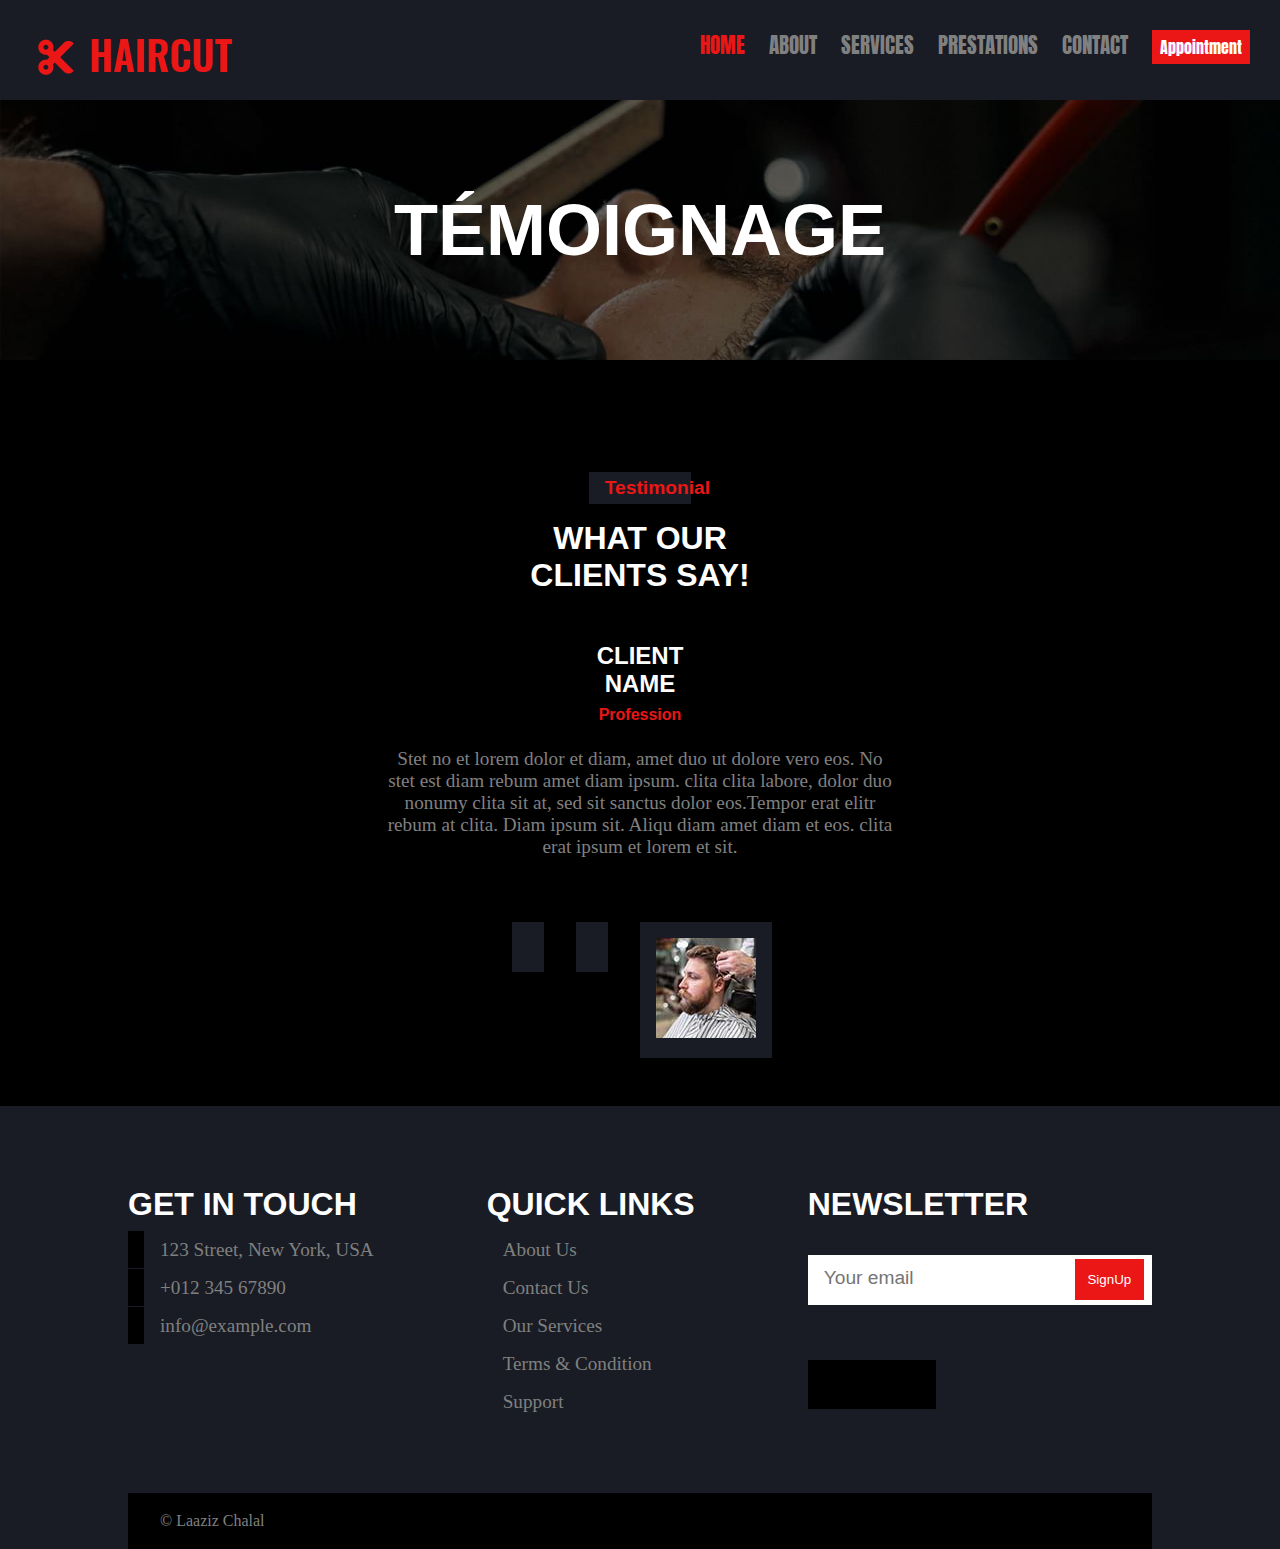
<file: dom/barber/temoin.html>
<!DOCTYPE html>
<html lang="en">
<head>
    <meta charset="UTF-8">
    <meta http-equiv="X-UA-Compatible" content="IE=edge">
    <meta name="viewport" content="width=device-width, initial-scale=1.0">
    <link rel="stylesheet" href="css/barber.css">
    <link rel="preconnect" href="https://fonts.googleapis.com">
    <link rel="preconnect" href="https://fonts.gstatic.com" crossorigin>
    <link href="https://fonts.googleapis.com/css2?family=Anton&family=Antonio:wght@300&display=swap" rel="stylesheet">
    <script src="js/fontawesome.js"></script>
    <title>Témoins</title>
</head>
<body>
    <!-- Navbar -->
    <div class="navbar">
        <div class="logo">
            <img src="img/logo.png" alt="">
        </div>

        <div class="link">
            <a href="index.html">HOME</a>
            <a href="about.html">ABOUT</a>
            <a href="service.html">SERVICES</a>
            <div class="dropdown">
                <a title="" class="liens" href="#">Prestations <i class="fas fa-chevron-down"></i></a>
                <div class="sous-menu">
                    <a class="links" href="forfait.html">FORFAIT</a>
                    <a class="links" href="barbier.html">BARBIERS</a>
                    <a class="links" href="horaire.html">HORAIRE</a>
                    <a class="links" href="temoin.html">TÉMOINS</a>

                </div>
            </div>
        <!-- <select name="" id="pg">
            <option value="">PAGE</option>
            <option value="">PAGE1</option>
            <option value="">PAGE2</option>
            <option value="">PAGE3</option>
        </select> -->
            <a href="contact.html">CONTACT</a>
            <a href="#">Appointment  <i class="fa-solid fa-arrow-right"></i></a>
        </div>

        
    </div>

    <div class="cutup">
        <img class="phup" src="img/carousel-1.jpg" alt="">
            <h1>TÉMOIGNAGE</h1>
    </div>

    <div class="container-fluid">

        <div class="container">
            <div class="test">
                <h1>Testimonial</h1>
                <h2>WHAT OUR CLIENTS SAY!</h2>
                <h3>CLIENT NAME</h3>
                <h4>Profession</h4>
                <p>Stet no et lorem dolor et diam, amet duo ut dolore vero eos. No stet est diam rebum amet diam ipsum. clita clita labore, dolor duo nonumy clita sit at, sed sit sanctus dolor eos.Tempor erat elitr rebum at clita. Diam ipsum sit. Aliqu diam amet diam et eos. clita erat ipsum et lorem et sit.</p>
                <div class="trio d-flex">
                    <div class="uno"><img src="img/testimonial-1.jpg" alt=""></div>
                    <div class="dos"><img src="img/testimonial-2.jpg" alt=""></div>
                    <div class="tres"><img src="img/testimonial-3.jpg" alt=""></div>
                </div>
            </div>
        </div>
        
        <!-- Footer -->
        <div id="contact" class="foot">
            <div class="container d-flex">
                <div class="get">
                    <h1>GET IN TOUCH</h1>
                    <P><i class="fa-solid fa-location-dot"></i>123 Street, New York, USA</P>
                    <p><i class="fa-solid fa-phone"></i>+012 345 67890</p>
                    <p><i class="fa-solid fa-envelope"></i>info@example.com</p>
                </div>
                <div class="quick">
                    <h1>QUICK LINKS</h1>
                    <p><i class="fa-solid fa-chevron-right"></i><a href="">About Us</a></p>
                    <p><i class="fa-solid fa-chevron-right"></i><a href="">Contact Us</a></p>
                    <p><i class="fa-solid fa-chevron-right"></i><a href="">Our Services</a></p>
                    <p><i class="fa-solid fa-chevron-right"></i><a href="">Terms & Condition</a></p>
                    <p><i class="fa-solid fa-chevron-right"></i><a href="">Support</a></p>
                </div>
                <div class="letter">
                    <h1>NEWSLETTER</h1>
                    <div class="sign">
                        <input type="text" placeholder="Your email">
                        <button>SignUp</button>
                    </div>
                    <div class="social">
                        <i class="fa-brands fa-twitter"></i>
                        <i class="fa-brands fa-facebook-f"></i>
                        <i class="fa-brands fa-youtube"></i>
                        <i class="fa-brands fa-linkedin-in"></i>
                        <a href="#top" class="btn-smooth"> <i class="fa-solid fa-circle-chevron-up"></i></a>
                    </div>
                </div>
            </div>
            <div class="container end">
                <p>&copy Laaziz Chalal</p>
            </div>
        </div>
    </div>
</body>
</html>
</file>
<file: dom/barber/css/barber.css>
* {
    box-sizing: border-box;
    margin: 0;
    padding: 0;
}


html{
        --black: #000;
        --white: #fff;
        --darkgray: #191c24;
        --red: #eb1616;
        scroll-behavior: smooth;
}

h1,h2,h3,h4,h5,h6 {
    font-family: Arial;
}

body {
    background-color: var(--black);
}

.container {
    width: 80%;
    margin: auto;
}

.container-fluid {
    width: 100%;
    margin: auto;
    background-color: var(--black);
    position: absolute;
    top: 40%;
}

.d-flex {
    display: flex;
    gap: 2rem;
    flex-wrap: nowrap;
    align-items: flex-start;
    align-content: flex-start;
    justify-content: space-between;
}



/* Navbar */
.navbar {
    display: flex;
    align-items: flex-start;
    padding: 30px 30px 10px 30px;
    align-content: flex-start;
    justify-content: space-between;
    background-color: var(--darkgray);
}

/* dropdown */

.navbar .dropdown {
    position: relative;
    display: inline-flex;
    text-transform: uppercase;
}

.navbar .dropdown a.liens {
    
    text-decoration: none;
    color: gray;
    font-size: 1.3rem;
    margin-left : 1rem;
}
.navbar .dropdown a.liens[title] {
    color: gray;
    
}
.navbar .dropdown a.liens[title]:hover {
    color: var(--red);
}

.navbar .dropdown .sous-menu {
    width: 10rem;
    position: absolute;
    top: 100%;
    left: 0;
    background-color: var(--darkgray);
    display: none;
    padding: 1rem;
    z-index: 1;
}

.navbar .dropdown .sous-menu a.links {
    display: block;
    text-decoration: none;
    color: gray;
    background: none;
    font-size: 1.3rem;
    margin: 0 1rem;
    padding: 0.5rem;
}
.navbar .dropdown .sous-menu a.links:hover {
    color: var(--red);
    
}

.navbar .dropdown:hover .sous-menu {
    display: block;
    animation: slideInDown 0.5s ease-in-out;
}

/* animation slideInDown */
@keyframes slideInDown {
    0% {
        transform: translateY(-100%);
    }
    100% {
        transform: translateY(0);
    }
}

/* #pg {
    color: gray;
    font-family: 'Anton', sans-serif;
    font-size: 1.3rem;
    margin-left: 20px;
    border: none;
    background-color: var(--darkgray);
}

#pg:hover {
    color: var(--red);
    
} */

.navbar .link a {
    color: gray;
    font-family: 'Anton', sans-serif;
    text-align: center;
    text-decoration: none;
    margin-left: 20px;
    font-size: 1.3rem;
}

.navbar .link a:hover {
    color: var(--red);
}

.navbar .link a:first-child {
    color: var(--red);
    font-family: 'Anton', sans-serif;
    text-align: center;
    text-decoration: none;
    margin-left: 20px;
    font-size: 1.3rem;
}



.navbar .link a:last-child {
    color: white;
    font-family: 'Anton', sans-serif;
    background-color: var(--red);
    padding: 0.3rem 0.5rem 0.3rem 0.5rem;
    text-align: center;
    text-decoration: none;
    margin-left: 20px;
    font-size: 1rem;
}

.navbar .link a:last-child:hover {
    color: yellow;
}

/* Photo principale */

.cut {
    background-color: var(--black);
}

.ph {
    position: relative;
    opacity: 40%;
    width: 100%;
    height: 100%;
}


.cut h1 {
    color: white;
    position: absolute;
    font-size: 4.5rem;
    top: 50%;
    left: 30%;
}

.cut h4 {
    color: white;
    position: absolute;
    font-size: 1.8rem;
    top: 75%;
    left: 30%;
}


/* About */

.about {
    margin-top: 6rem;
}
.man {
    width: 50%;
    position: relative;
}

.man .bo {
    width: 70%;
    height: 70%;
    top: 0%;
    left: 25%;
    position: relative;
}

.year {
    font-size: 1.2rem;
    position: absolute;
    color: #fff;
    background-color: var(--darkgray);
    padding: 4rem 8rem 3rem 2rem;
    top: 75%;
}

.year h1 {
    color: var(--red);
}

.ab {
    width: 50%;
}
.ab h1 {
    width: 16%;
    text-align: center;
    font-size: 1.2rem;
    color: var(--red);
    background-color: var(--darkgray);
    padding: 0.3rem 1rem 0.3rem 1rem;
    margin-bottom: 1.4rem;
}

.ab h2 {
    color: white;
    font-size: 2rem;
    margin-bottom: 1.9rem;
}

.ab p {
    color: gray;
    font-size: 1.5rem;
    margin-bottom: 1.9rem;
}

.sicl h3 {
    color: white;
    margin-bottom: 1.4rem;
}

.since {
    width: 50%;
    font-size: 1.5rem;
    text-align: left;
}
.client {
    width: 50%;
    font-size: 1.5rem;
    text-align: left;
}

/* Services */

.service {
    width: 100%;
    margin: 5rem 0 3rem 0;
}

.service h1 {
    width: 8%;
    text-align: center;
    margin: auto;
    font-size: 1.2rem;
    color: var(--red);
    background-color: var(--darkgray);
    padding: 0.3rem 1rem 0.3rem 1rem;
}

.service h2 {
    color: white;
    font-size: 2rem;
    width: 25%;
    text-align: center;
    padding-top: 1rem;
    margin: auto;
}

.serv1, .serv2, .serv3, .serv4, .serv5, .serv6 {
    position: relative;
    background-color: var(--darkgray);
    padding: 3rem 3rem 3rem 5rem;
}

.service1 h1, .service2 h1 {
    color: white;
    margin-bottom: 1rem;
}

.service1, .service2 {
    margin-bottom: 2rem;
}

.service1 p, .service2 p {
    color: gray;
    font-size: 1.3rem;
    margin-bottom: 1.5rem;
}

.service1 h2, .service2 h2 {
    color: var(--red);
}

.logo1, .logo2, .logo3, .logo4, .logo5, .logo6 {
    position: absolute;
    top: 15%;
    left: 0%;
    width: 15%;
    text-align: center;
    background-color: var(--black);
    padding: 0.5rem;
}


/* Price */

.pripl {
    width: 100%;
    margin-top: 7rem;
    gap: 0;
    
}

.price {
    width: 50%;
    background-color: var(--darkgray);
    padding: 7.2rem 2rem 7.6rem 2rem;
}

.price h1 {
    width: 23%;
    text-align: center;
    font-size: 1.2rem;
    color: var(--red);
    background-color: var(--black);
    padding: 0.3rem 1rem 0.3rem 1rem;
    margin-bottom: 1.5rem;
}

.price h2 {
    color: white;
    font-size: 2.5rem;
    margin-bottom: 3rem;
}

.plan {
    width: 50%;
}

.ice {
    border-bottom: 1px dotted #ccc;
    padding-bottom: 1rem;
    margin: 1rem 0 1rem 0;
}

.price h3 {
    color: white;
}

.price h4 {
    color: var(--red);
}

/* Meet */

.meet {
    width: 100%;
    margin: 7rem 0 3rem 0;
}

.meet h1 {
    width: 10%;
    text-align: center;
    margin: auto;
    font-size: 1.2rem;
    color: var(--red);
    background-color: var(--darkgray);
    padding: 0.3rem 1rem 0.3rem 1rem;
}

.meet h2 {
    color: white;
    font-size: 2rem;
    width: 25%;
    text-align: center;
    padding-top: 1rem;
    margin: auto;
}

.our img {
    width: 100%;
}

.one, .two, .three, .four {
    width: 25%;
}

.text {
    padding: 2rem 0 2rem 0;
    background-color: var(--darkgray);
}

.text h1 {
    color: white;
    text-align: center;
    font-size: 1.5rem;
}

.text h2 {
    color: var(--red);
    text-align: center;

}


/* Hours */

.open {
    width: 100%;
    margin-top: 7rem;
    gap: 0;
    
}

.hours {
    width: 50%;
    background-color: var(--darkgray);
    padding: 7.2rem 2rem 7.7rem 2rem;
}

.hours h1 {
    width: 25%;
    text-align: center;
    font-size: 1.2rem;
    color: var(--red);
    background-color: var(--black);
    padding: 0.3rem 1rem 0.3rem 1rem;
    margin-bottom: 1.5rem;
}

.hours h2 {
    color: white;
    font-size: 2.5rem;
    margin-bottom: 3rem;
}

.plan {
    width: 50%;
}

.ice2 {
    border-bottom: 1px dotted #ccc;
    padding-bottom: 1rem;
    margin: 1rem 0 1rem 0;
}

.hours h3 {
    color: white;
}

.hours h4 {
    color: gray;
}

.ice2[type="clo"] {
    border-bottom: none;
}

.ice2[type="clo"] h4 {
   color: var(--red);
}

/* Testimonial */

.test {
    width: 100%;
    margin: 7rem 0 3rem 0;
}

.test h1 {
    width: 10%;
    text-align: center;
    margin: auto;
    font-size: 1.2rem;
    color: var(--red);
    background-color: var(--darkgray);
    padding: 0.3rem 1rem 0.3rem 1rem;
}

.test h2 {
    color: white;
    font-size: 2rem;
    width: 30%;
    text-align: center;
    padding-top: 1rem;
    margin: auto;
}
.test h3 {
    color: white;
    font-size: 1.5rem;
    width: 15%;
    text-align: center;
    padding-top: 3rem;
    margin: auto;
}
.test h4 {
    color: var(--red);
    font-size: 1rem;
    width: 10%;
    text-align: center;
    padding-top: 0.5rem;
    margin: auto;
}

.test p {
    color: gray;
    font-size: 1.2rem;
    width: 50%;
    text-align: center;
    padding: 1.5rem 0 4rem 0;
    margin: auto;
}

.trio {
    width: 25%;
    margin: auto;
}

.uno, .dos, .tres {
    background-color: var(--darkgray);
    padding: 1rem;
}

.uno img, .dos img {
    width: 100%;
    top: 50%;
}

/* Footer */

.foot {
    background-color: var(--darkgray);
    padding-top: 5rem;
}

.foot h1 {
    color: white;
}

.get {
    flex-direction: column;
}

.get p {
    color: gray;
    font-size: 1.2rem;
    margin: 1rem 0 1rem 0;
}

.get .fa-solid {
    color: var(--red);
    background-color: var(--black);
    padding: 0.5rem;
    margin-right: 1rem ;
}

.quick {
    flex-direction: column;
}

.quick p {
    font-size: 1.2rem;
    margin: 1rem 0 1rem 0;
    color: gray;
}

.quick a {
    text-decoration: none;
    color: gray;
    margin-left: 1rem;
}

.quick a:hover {
    color: var(--red);
}

.quick .fa-solid {
    color: gray;
    font-size: 0.6rem;
}

.sign {
    background-color: white;
    margin: 2rem 0 3rem 0;
    padding: 0.3rem 0.5rem 0.3rem 1rem;
}

.sign input {
    font-size: 1.2rem;
    border: none;
}

.sign button {
    color: white;
    border: var(--red);
    background-color: var(--red);
    padding: 0.8rem;

}

.social .fa-brands {
    color: var(--red);
    background-color: var(--black);
    padding: 1rem;
}

.end {
    color: gray;
    background-color: var(--black);
    padding: 1.2rem 0 1.2rem 2rem;
    margin-top: 4rem;
}

.social .btn-smooth {
    margin-left: 6rem;
    font-size: 1rem;
}
.social .fa-solid {
    color: var(--red);
    font-size: 2.5rem;
}

.social .fa-solid:hover {
    color: yellow;
}

/* Nous contacter */

.pripl2 {
    width: 100%;
    margin-top: 7rem;
    gap: 0;
    
}

.nous {
    width: 50%;
    background-color: var(--darkgray);
    padding: 6.9rem 2rem 5.8rem 2rem;
}

.nous h1 {
    width: 27%;
    text-align: center;
    font-size: 1.2rem;
    color: var(--red);
    background-color: var(--black);
    padding: 0.3rem 1rem 0.3rem 1rem;
    margin-bottom: 1.5rem;
}

.nous h2 {
    color: white;
    font-size: 2.5rem;
    margin-bottom: 3rem;
}

.plan {
    width: 50%;
}

.ice3 {
    margin: 1rem 0 1rem 0;
}

.nous h3 {
    font-size: 1rem;
    color: gray;
}

.nous a {
    text-decoration: none;
    color: var(--red);
}

.nous input {
    width: 100%;
    color: gray;
    border: 1px solid gray;
    background-color: var(--darkgray);
    padding: 1rem;
}

.nous textarea {
    width: 100%;
    color: gray;
    background-color: var(--darkgray);
    border: 1px solid gray;
    padding: 1rem 0rem 0 1rem;
}

.nous .a, .nous .b {
    width: 50%;
}

.nous button {
    width: 100%;
    color: white;
    text-align: center;
    background-color: red;
    border: none;
    padding: 1.5rem 0 1.5rem 0;
}


/* titre des categorie */
.phup {
    position: relative;
    width: 100%;
    opacity: 40%;
}

.cutup {
    align-content: center;
    background-color: var(--black);
}

.cutup h1 {
    width: 100%;
    text-align: center;
    color: white;
    position: absolute;
    font-size: 4.5rem;
    top: 21%;
}


/* Media Query */
@media (max-width: 768px) {
    .container-fluid {
        padding-top: 1rem;
    }
    .d-flex{
        flex-wrap: wrap;
        justify-content: center;
    }
    .navbar {
        width: 100%;
        flex-direction: column;
        padding-bottom: 1rem;
    }
   
    .cut h1  {
        top: 35%;
        left: 20%;
        font-size: 120%;
        width: 100%;
    }
    
    .cut h4 {
        top: 45%;
        left: 20%;
        font-size: 90%;
        width: 100%;
    }
    .man {
        width: 100%;
        margin-bottom: 8rem;
    }
    .container, .ab, .nous, .plan, .ice, .ice2, .price, .hours, .test, .meet, .our {
        width: 100%;
    }
    .cutup h1 {
        width: 100%;
        text-align: center;
        color: white;
        position: absolute;
        font-size: 2rem;
        top: 30%;
    }

    .text h1, .text h2 {
        font-size: 50%;
    }
    
    .ice3 .a, .ice3 .b {
        width: 100%;
    }

    .ab h1 {
        width: 35%;
    }
    .ab h2 {
        font-size: 1.3rem;
    }
    .ab p {
        font-size: 1rem;
    }
    .since, .client {
        width: 30%;
    }
    .since h3, .client h3 {
        font-size: 1.5rem;
    }
    .service h1 {
        width: 35%;
    }
    .service h2 {
        width: 70%;
        font-size: 1.3rem;
    }
    .price {
        padding: 1.5rem 1rem;
        margin-top: 0;
    }
    .price h1 {
        width: 45%;
    }
    .price h2 {
        width: 100%;
        font-size: 1.3rem;
    }
    .meet h1 {
        width: 45%;
    }
    .meet h2 {
        width: 80%;
        font-size: 1.3rem;
    }

    .hours {
        padding: 1.5rem 1rem;
        margin-top: 0;
    }
    .hours h1 {
        width: 55%;
    }
    .hours h2 {
        width: 100%;
        font-size: 1.3rem;
    }
    .test h1 {
        width: 35%;
    }
    .test h2 {
        width: 100%;
        font-size: 1.3rem;
    }
    .test h3 {
        width: 100%;
        font-size: 1.3rem;
    }
    .test h4 {
        width: 100%;
    }
    .test p {
        width: 90%;
        font-size: 1rem;
    }
    .trio {
        width: 100%;
    }
    .nous {
        padding: 1.5rem 1rem;
    }
    .nous h1 {
        width: 55%;
    }
    .nous h2 {
        width: 100%;
        font-size: 1.3rem;
    }
    .pripl, .about, .service, .open, .test, .pripl2, .meet {
        margin-top: 2rem;
    }
  
}
</file>
